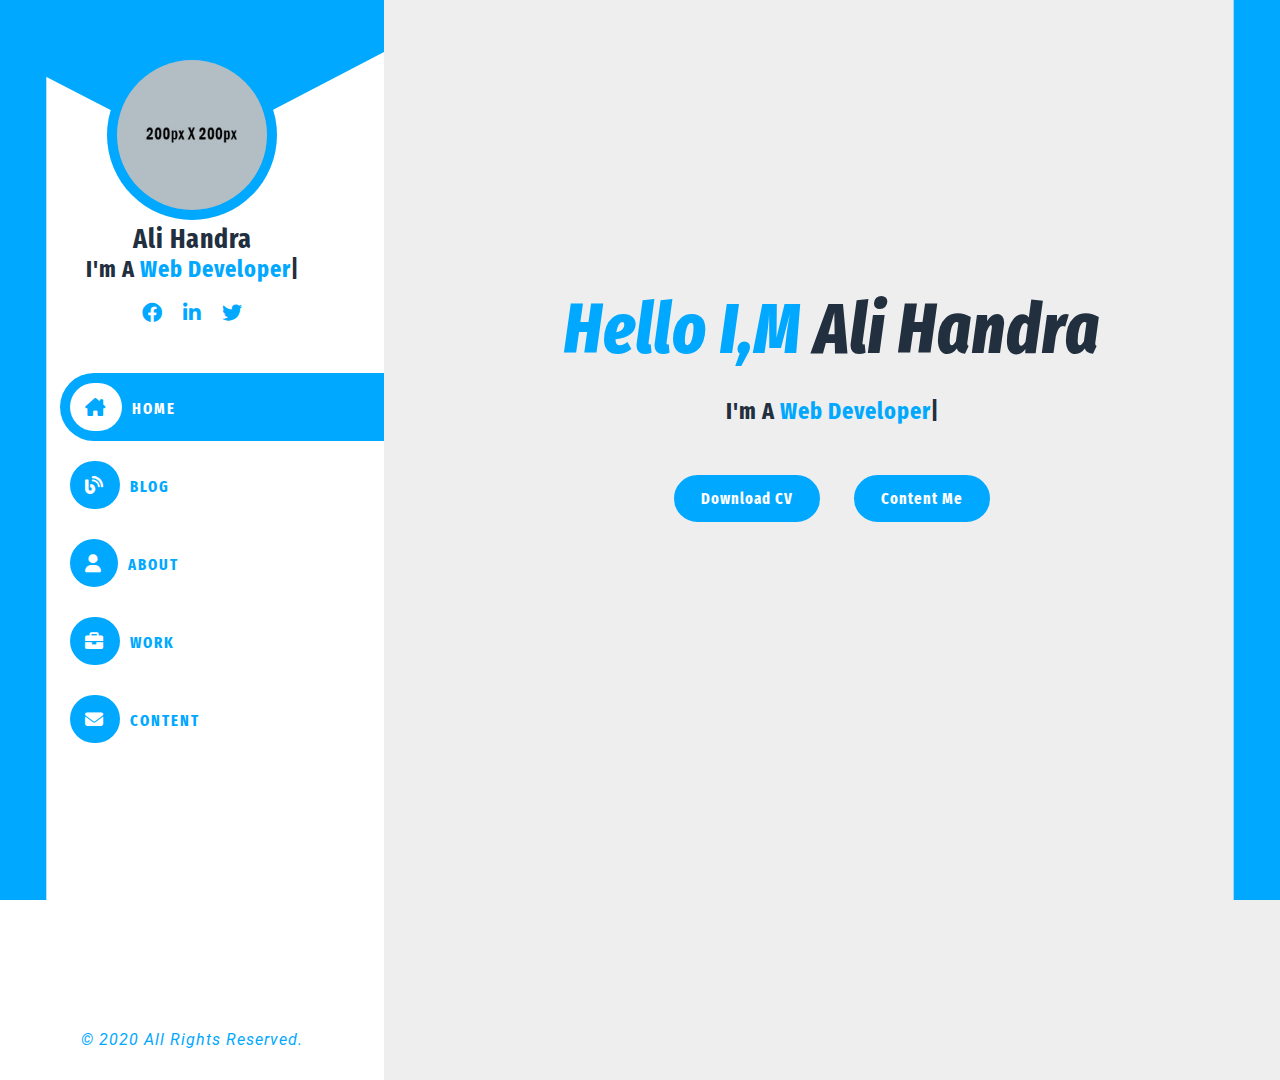
<file: index.html>
<!DOCTYPE html>
<html lang="en">
<head>
    <meta charset="UTF-8">
    <meta http-equiv="X-UA-Compatible" content="IE=edge">
    <meta name="viewport" content="width=device-width, initial-scale=1.0">
    <!-- Template Main Stylesheet  -->
    <link rel="stylesheet" href="assets/css/style.css">
    <!-- Font Awsome Link  -->
    <link rel="stylesheet" href="assets/css/all.min.css">
    <link rel="stylesheet" href="assets/css/fontawesome.min.css">
    <!-- Favicon  -->
    <link rel="icon" type="image/x-icon" href="assets/images/favicon.png">
    <title>Ali Handra</title>
</head>
<body class="scrollbar">
    <!-- Preloder  -->
    <div id="preloder">
        <div class="line"></div>
    </div>
    <div class="slider1"></div>
    <div class="slider2"></div>
    <!-- The cursor elements --> 
    <div class="cursor-anim cursor--small"></div>
    <div class="wrapper">
        <!-- Burger Menu Icon  -->
        <div class="toggle-menu-icon">
            <span class="menu-toggle"><i class="fa-solid fa-bars"></i></span>
        </div>
        <!-- Header Starts -->
        <div class="menu-area">
            <header>
                <div class="header-content">
                    <div class="header-photo">
                        <span class="toggle-remove"><i class="fa-solid fa-xmark"></i></span>
                        <img src="assets/images/author.jpg" alt="author">
                    </div>
                    <div class="header-section-divider"></div>
                    <h2>Ali Handra</h2>
                    <h3>
                        <span class="block-text">I'm a</span><span class="typing-text"></span><span class="cursor">|</span>
                    </h3>
                </div>
                <div class="header-social">
                    <a href="#" class="cursor-btn"><i class="fa-brands fa-facebook"></i></a>
                    <a href="#" class="cursor-btn"><i class="fa-brands fa-linkedin-in"></i></a>
                    <a href="#" class="cursor-btn"><i class="fa-brands fa-twitter"></i></a>
                </div>
                <!-- Primaiy Menu Links  -->
                <nav class="primary-menu">
                    <ul class="nav-links">
                        <li class="link"><a href="index.html" class="active cursor-btn"><i class="fa-solid fa-house-chimney"></i>Home</a></li>
                        <li class="link"><a href="blog.html" class="cursor-btn"><i class="fa-solid fa-blog"></i>Blog</a></li>
                        <li class="link"><a href="about.html" class="cursor-btn"><i class="fa-solid fa-user "></i>About</a></li>
                        <li class="link"><a href="work.html" class="cursor-btn"><i class="fa-solid fa-briefcase"></i>Work</a></li>
                        <li class="link"><a href="contact.html" class="cursor-btn"><i class="fa-solid fa-envelope"></i>Content</a></li>
                    </ul>
                </nav>
            </header>
            <div class="footer-text">
                <p class="copyright-text">© 2020 All rights reserved.</p>
            </div>
        </div>
        <!-- Header Ends -->
        <!-- Content Starts  -->
        <section class="content-area home-content">
            <h1><span>Hello I,m</span> Ali Handra</h1>
            <h3>
                <span class="block-text">I'm a</span><span class="typing-text"></span><span class="cursor">|</span>
            </h3>
            <div class="home-buttons">
                <a href="#" class="btn cursor-btn">Download CV</a>
                <a href="contact.html" class="btn cursor-btn">Content Me</a>
            </div>
        </section>
        <!-- Content Ends  -->
        <!-- Mobile Menu(Bottom Mneu) Starts -->
        <div class="mobile-menu">
            <ul>
                <li ><a href="index.html" class="active"><i class="fa-solid fa-house-chimney"></i></a></li>
                <li ><a href="blog.html"><i class="fa-solid fa-blog"></i></a></li>
                <li ><a href="about.html"><i class="fa-solid fa-user "></i></a></li>
                <li ><a href="about.html"><i class="fa-solid fa-briefcase"></i></a></li>
                <li ><a href="contact.html"><i class="fa-solid fa-envelope"></i></a></li>
            </ul>
        </div>
        <!-- Mobile Menu(Bottom Mneu) Ends -->
    </div>
    <!-- GSApP min file -->
    <script src="assets/js/gsap.min.js"></script>
    <script src="assets/js/textplugin.min.js"></script>
    <!-- JQuery 3.6.0  -->
    <script src="assets/js/jquery.min.js"></script>
    <!-- Mixit Up  -->
   <script src="assets/js/mixitup.min.js"></script>
    <!-- Owl Carousel File  -->
    <script src="assets/js/owl.carousel.min.js"></script>
    <!-- Jquery Progressbar file  -->
    <script src="assets/js/jquery-migrate.min.js"></script>
    <script src="assets/js/jquery.waypoints.js"></script>
    <script src="assets/js/jquery.progresspbr.js"></script>
    <!-- Template Main Script  -->
    <script src="assets/js/script.js"></script>
</body>
</html>
</file>
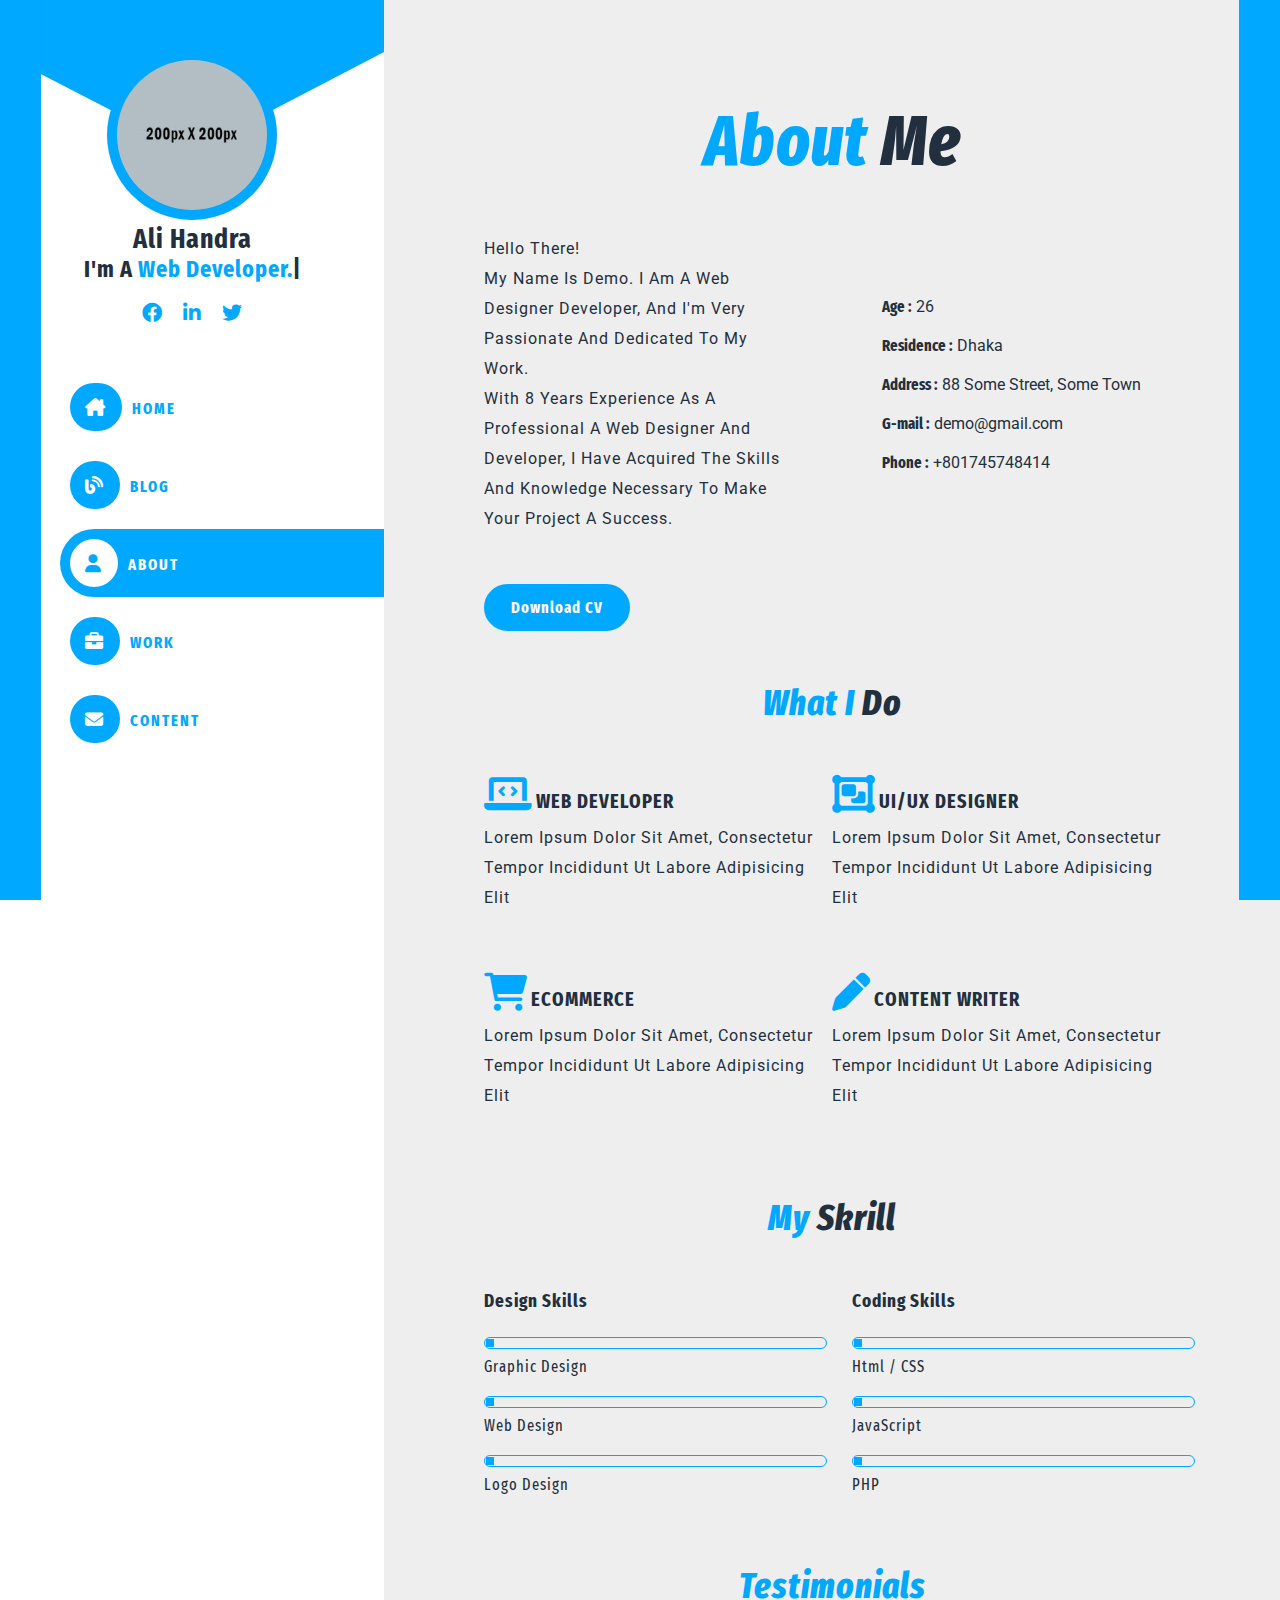
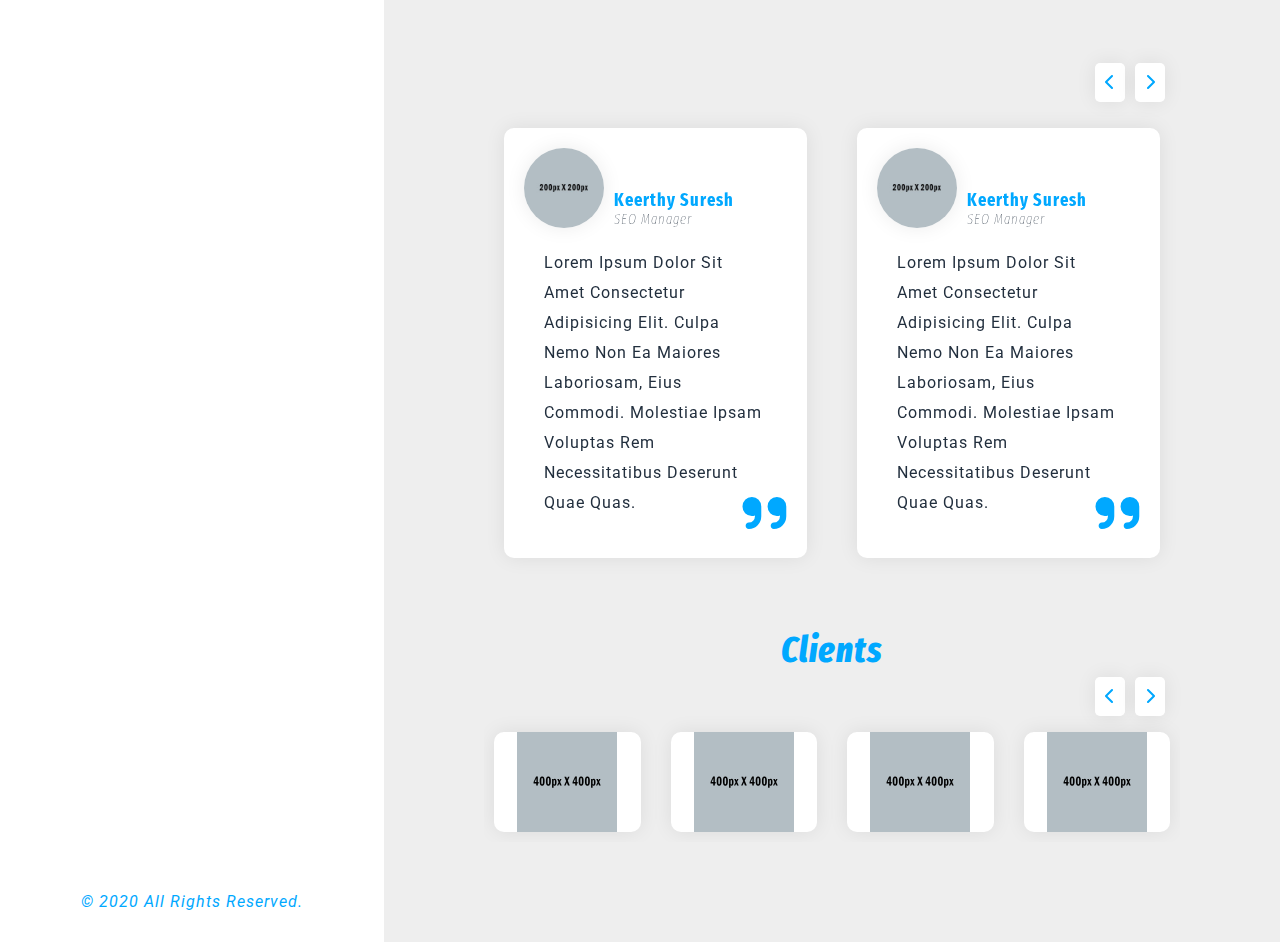
<file: about.html>
<!DOCTYPE html>
<html lang="en">
<head>
    <meta charset="UTF-8">
    <meta http-equiv="X-UA-Compatible" content="IE=edge">
    <meta name="viewport" content="width=device-width, initial-scale=1.0">
    <!-- Template Main Stylesheet  -->
    <link rel="stylesheet" href="assets/css/style.css">
    <!-- Font Awsome Link  -->
    <link rel="stylesheet" href="assets/css/all.min.css">
    <link rel="stylesheet" href="assets/css/fontawesome.min.css">
    <!-- Owl Carousel Link  -->
    <link rel="stylesheet" href="assets/css/owl.carousel.min.css">
    <link rel="stylesheet" href="assets/css/owl.theme.default.min.css">
    <!-- Favicon  -->
    <link rel="icon" type="image/x-icon" href="assets/images/favicon.png">
    <title>Ali Handra</title>
</head>
<body class="scrollbar">
    <!-- Preloder  -->
    <div id="preloder">
        <div class="line"></div>
    </div>
    <div class="slider1"></div>
    <div class="slider2"></div>
    <!-- The cursor elements --> 
    <div class="cursor-anim cursor--small"></div>
    <div class="wrapper">
        <!-- Burger Menu Icon  -->
        <div class="toggle-menu-icon">
            <span class="menu-toggle"><i class="fa-solid fa-bars"></i></span>
        </div>
        <!-- Header Area Starts -->
        <div class="menu-area">
            <header>
                <div class="header-content">
                    <div class="header-photo">
                        <span class="toggle-remove"><i class="fa-solid fa-xmark"></i></span>
                        <img src="assets/images/author.jpg" alt="My Profile">
                    </div>
                    <div class="header-section-divider"></div>
                    <h2>Ali Handra</h2>
                    <h3>
                        <span class="block-text">I'm a</span><span class="typing-text"></span><span class="cursor">|</span>
                    </h3>
                </div>
                <div class="header-social">
                    <a href="#" class="cursor-btn"><i class="fa-brands fa-facebook"></i></a>
                    <a href="#" class="cursor-btn"><i class="fa-brands fa-linkedin-in"></i></a>
                    <a href="#" class="cursor-btn"><i class="fa-brands fa-twitter"></i></a>
                </div>
                <!-- Primaiy Menu Links  -->
                <nav class="primary-menu">
                    <ul class="nav-links">
                        <li class="link"><a href="index.html" class="cursor-btn"><i class="fa-solid fa-house-chimney"></i>Home</a></li>
                        <li class="link"><a href="blog.html" class="cursor-btn"><i class="fa-solid fa-blog"></i>Blog</a></li>
                        <li class="link"><a href="about.html" class="active cursor-btn"><i class="fa-solid fa-user "></i>About</a></li>
                        <li class="link"><a href="work.html" class="cursor-btn"><i class="fa-solid fa-briefcase"></i>Work</a></li>
                        <li class="link"><a href="contact.html" class="cursor-btn"><i class="fa-solid fa-envelope"></i>Content</a></li>
                    </ul>
                </nav>
            </header>
            <div class="footer-text">
                <p class="copyright-text">© 2020 All rights reserved.</p>
            </div>
        </div>
        <!-- Header Area Ends -->
        <!-- Content / About Starts  -->
        <div class="content-area about-content">
            <div class="page-title"><h1><span>About </span>Me</h1></div>
            <!-- Introduction  -->
            <div class="introduction-wapper">
                <div class="introduction">
                    <div class="my-introduction">
                        <p>Hello there!<br/>
                        My name is Demo. I am a Web designer Developer, and I'm very passionate and dedicated to my work.</p>
                        <p>With 8 years experience as a professional a Web designer and Developer, I have acquired the skills and knowledge necessary to make your project a success.
                        </p>
                    </div>
                    <ul>
                        <li><span>Age :</span> 26</li>
                        <li><span>Residence :</span> Dhaka</li>
                        <li><span>Address :</span> 88 Some Street, Some Town</li>
                        <li><span>G-mail :</span> demo@gmail.com</li>
                        <li><span>Phone  :</span> +801745748414</li>
                    </ul>
                </div>
                <a href="#" class="btn cursor-btn">Download CV</a>
            </div>
            <!-- Services -->
            <div class="services-wrapper">
                <div class="section-title"><h2><span>What i</span> Do</h2></div>
                <div class="services">
                    <div class="services-list">
                        <i class="fa-solid fa-laptop-code"></i>
                        <h3>WEB DEVELOPER</h3>
                        <p>Lorem ipsum dolor sit amet, consectetur tempor incididunt ut labore adipisicing elit</p>
                    </div>
                    <div class="services-list">
                        <i class="fa-solid fa-object-group"></i>
                        <h3>UI/UX DESIGNER</h3>
                        <p>Lorem ipsum dolor sit amet, consectetur tempor incididunt ut labore adipisicing elit</p>
                    </div>
                    <div class="services-list">
                        <i class="fa-solid fa-cart-shopping"></i>
                        <h3>Ecommerce</h3>
                        <p>Lorem ipsum dolor sit amet, consectetur tempor incididunt ut labore adipisicing elit</p>
                    </div>
                    <div class="services-list">
                        <i class="fa-solid fa-pen"></i>
                        <h3>Content Writer</h3>
                        <p>Lorem ipsum dolor sit amet, consectetur tempor incididunt ut labore adipisicing elit</p>
                    </div>
                </div>
            </div>
            <!-- My Srkill  -->
            <div class="skrill-wrapper">
                <div class="section-title"><h2><span>My </span>Skrill</h2></div>
                <div class="skrills">
                    <div class="coding-skrill">
                        <h3>Design Skills</h3>
                        <div class="single-progressbar">
                            <div class="graphic"></div>
                            <h4>Graphic Design</h4>
                        </div>
                        <div class="single-progressbar">
                            <div class="web"></div>
                            <h4>Web Design</h4>
                        </div>
                        <div class="single-progressbar">
                            <div class="logo"></div>
                            <h4>Logo Design</h4>
                        </div>
                    </div>
                    <div class="design-skrill">
                        <h3>Coding Skills</h3>
                        <div class="single-progressbar">
                            <div class="html"></div>
                            <h4>Html / CSS</h4>
                        </div>
                        <div class="single-progressbar">
                            <div class="javascript"></div>
                            <h4>JavaScript</h4>
                        </div>
                        <div class="single-progressbar">
                            <div class="php"></div>
                            <h4>PHP</h4>
                        </div>
                    </div>
                </div>
            </div>
            <!-- Testimonials  -->
            <div class="testimonials-wrapper">
                <div class="section-title"><h2>Testimonials</h2></div>
                <div class="testimonials">
                    <div class="owl-one owl-carousel owl-theme">
                        <!-- Testimonials 1 -->
                        <div class="item">
                            <div class="author-info">
                                <div class="img"><img src="assets/images/author.jpg" alt="author 2"></div>
                                <div class="info">
                                    <h4 class="author">Keerthy Suresh</h4>
                                    <h5 class="author-position">SEO Manager</h5>
                                </div>
                            </div>
                            <div class="testimonial-text">
                                <p>Lorem ipsum dolor sit amet consectetur adipisicing elit. Culpa nemo non ea maiores laboriosam, eius commodi. Molestiae ipsam voluptas rem necessitatibus deserunt quae quas.</p>
                                <div class="testimonial-icon"><i class="fa-solid fa-quote-right"></i></div>
                            </div>
                        </div>
                        <!-- Testimonials 2 -->
                        <div class="item">
                            <div class="author-info">
                                <div class="img"><img src="assets/images/author.jpg" alt="author 2"></div>
                                <div class="info">
                                    <h4 class="author">Keerthy Suresh</h4>
                                    <h5 class="author-position">SEO Manager</h5>
                                </div>
                            </div>
                            <div class="testimonial-text">
                                <p>Lorem ipsum dolor sit amet consectetur adipisicing elit. Culpa nemo non ea maiores laboriosam, eius commodi. Molestiae ipsam voluptas rem necessitatibus deserunt quae quas.</p>
                                <div class="testimonial-icon"><i class="fa-solid fa-quote-right"></i></div>
                            </div>
                        </div>
                        <!-- Testimonials 3 -->
                        <div class="item">
                            <div class="author-info">
                                <div class="img"><img src="assets/images/author.jpg" alt="author 2"></div>
                                <div class="info">
                                    <h4 class="author">Keerthy Suresh</h4>
                                    <h5 class="author-position">SEO Manager</h5>
                                </div>
                            </div>
                            <div class="testimonial-text">
                                <p>Lorem ipsum dolor sit amet consectetur adipisicing elit. Culpa nemo non ea maiores laboriosam, eius commodi. Molestiae ipsam voluptas rem necessitatibus deserunt quae quas.</p>
                                <div class="testimonial-icon"><i class="fa-solid fa-quote-right"></i></div>
                            </div>
                        </div>
                        <!-- Testimonials 4  -->
                        <div class="item">
                            <div class="author-info">
                                <div class="img"><img src="assets/images/author.jpg" alt="author 2"></div>
                                <div class="info">
                                    <h4 class="author">Keerthy Suresh</h4>
                                    <h5 class="author-position">SEO Manager</h5>
                                </div>
                            </div>
                            <div class="testimonial-text">
                                <p>Lorem ipsum dolor sit amet consectetur adipisicing elit. Culpa nemo non ea maiores laboriosam, eius commodi. Molestiae ipsam voluptas rem necessitatibus deserunt quae quas.</p>
                                <div class="testimonial-icon"><i class="fa-solid fa-quote-right"></i></div>
                            </div>
                        </div>
                    </div>
                </div>
            </div>
            <!-- Client  -->
            <div class="client-wrapper">
                <div class="section-title"><h2>Clients</h2></div>
                <div class="client">
                    <div class="owl-two owl-carousel  owl-theme">
                        <!-- client 1 -->
                        <div class="item">
                            <div class="brand-logo">
                                <img src="assets/images/cilent.jpg" alt="client 1">
                            </div>
                        </div>
                        <!-- client 2 -->
                        <div class="item">
                            <div class="brand-logo">
                                <img src="assets/images/cilent.jpg" alt="client 1">
                            </div>
                        </div>
                        <!-- client 3 -->
                        <div class="item">
                            <div class="brand-logo">
                                <img src="assets/images/cilent.jpg" alt="client 1">
                            </div>
                        </div>
                        <!-- client 4 -->
                        <div class="item">
                            <div class="brand-logo">
                                <img src="assets/images/cilent.jpg" alt="client 1">
                            </div>
                        </div>
                        <!-- client 5 -->
                        <div class="item">
                            <div class="brand-logo">
                                <img src="assets/images/cilent.jpg" alt="client 1">
                            </div>
                        </div>
                        
                    </div>
                </div>
            </div>
        </div>
        <!-- Content / About Ends  -->
        <!-- Mobile Menu(Bottom Mneu) Starts -->
        <div class="mobile-menu">
            <ul>
                <li ><a href="index.html"><i class="fa-solid fa-house-chimney"></i></a></li>
                <li ><a href="blog.html"><i class="fa-solid fa-blog"></i></a></li>
                <li ><a href="about.html" class="active"><i class="fa-solid fa-user "></i></a></li>
                <li ><a href="work.html"><i class="fa-solid fa-briefcase"></i></a></li>
                <li ><a href="contact.html"><i class="fa-solid fa-envelope"></i></a></li>
            </ul>
        </div>
        <!-- Mobile Menu Area (Bottom Mneu) Ends -->
    </div>
    <div class="container"></div>
    <!-- GSApP min file -->
    <script src="assets/js/gsap.min.js"></script>
    <script src="assets/js/textplugin.min.js"></script>
    <!-- JQuery 3.6.0  -->
    <script src="assets/js/jquery.min.js"></script>
    <!-- Mixit Up  -->
   <script src="assets/js/mixitup.min.js"></script>
    <!-- Owl Carousel File  -->
    <script src="assets/js/owl.carousel.min.js"></script>
    <!-- Jquery Progressbar file  -->
    <script src="assets/js/jquery-migrate.min.js"></script>
    <script src="assets/js/jquery.waypoints.js"></script>
    <script src="assets/js/jquery.progresspbr.js"></script>
    <!-- Template Main Script  -->
    <script src="assets/js/script.js"></script>
</body>
</html>
</file>
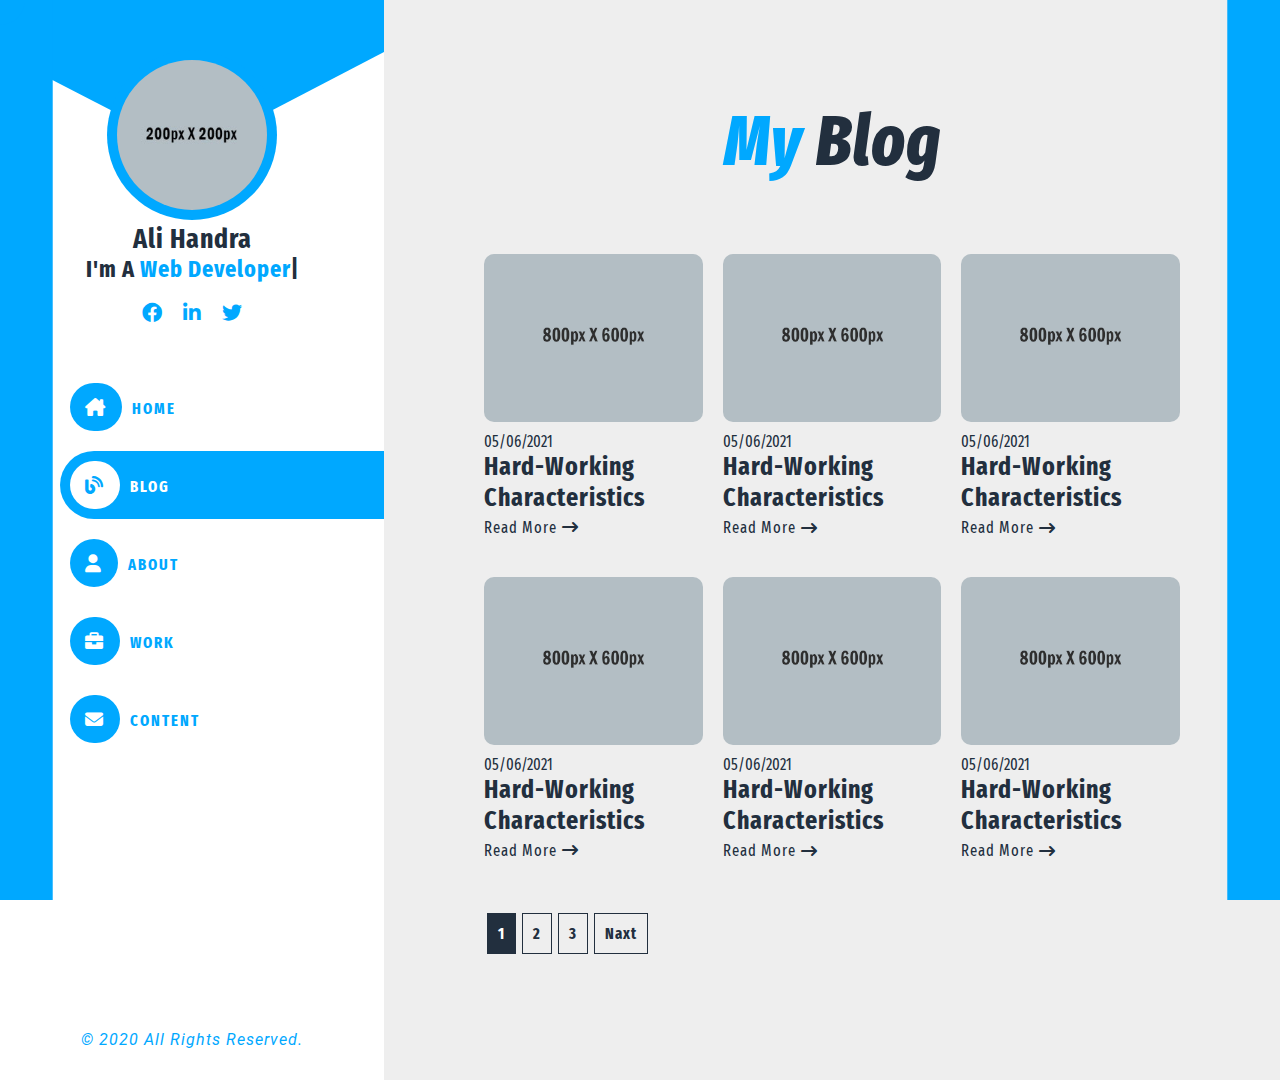
<file: blog.html>
<!DOCTYPE html>
<html lang="en">
<head>
    <meta charset="UTF-8">
    <meta http-equiv="X-UA-Compatible" content="IE=edge">
    <meta name="viewport" content="width=device-width, initial-scale=1.0">
    <!-- Template Main Stylesheet  -->
    <link rel="stylesheet" href="assets/css/style.css">
    <!-- Font Awsome Link  -->
    <link rel="stylesheet" href="assets/css/all.min.css">
    <link rel="stylesheet" href="assets/css/fontawesome.min.css">
    <!-- Favicon  -->
    <link rel="icon" type="image/x-icon" href="assets/images/favicon.png">
    <title>Ali Handra</title>
</head>
<body class="scrollbar">
    <!-- Preloder  -->
    <div id="preloder">
        <div class="line"></div>
    </div>
    <div class="slider1"></div>
    <div class="slider2"></div>
    <!-- The cursor elements --> 
    <div class="cursor-anim cursor--small"></div>
    <div class="wrapper">
        <!-- Burger Menu Icon  -->
        <div class="toggle-menu-icon">
            <span class="menu-toggle"><i class="fa-solid fa-bars"></i></span>
        </div>
        <!-- Header Starts -->
        <div class="menu-area">
            <header>
                <div class="header-content">
                    <div class="header-photo">
                        <span class="toggle-remove"><i class="fa-solid fa-xmark"></i></span>
                        <img src="assets/images/author.jpg" alt="Author">
                    </div>
                    <div class="header-section-divider"></div>
                    <h2>Ali Handra</h2>
                    <h3>
                        <span class="block-text">I'm a</span><span class="typing-text"></span><span class="cursor">|</span>
                    </h3>
                </div>
                <div class="header-social">
                    <a href="#" class="cursor-btn"><i class="fa-brands fa-facebook"></i></a>
                    <a href="#" class="cursor-btn"><i class="fa-brands fa-linkedin-in"></i></a>
                    <a href="#" class="cursor-btn"><i class="fa-brands fa-twitter"></i></a>
                </div>
                <!-- Primaiy Menu Links  -->
                <nav class="primary-menu">
                    <ul class="nav-links">
                        <li class="link"><a href="index.html" class="cursor-btn"><i class="fa-solid fa-house-chimney"></i>Home</a></li>
                        <li class="link"><a href="blog.html" class="active cursor-btn"><i class="fa-solid fa-blog"></i>Blog</a></li>
                        <li class="link"><a href="about.html" class="cursor-btn"><i class="fa-solid fa-user "></i>About</a></li>
                        <li class="link"><a href="work.html" class="cursor-btn"><i class="fa-solid fa-briefcase"></i>Work</a></li>
                        <li class="link"><a href="contact.html" class="cursor-btn"><i class="fa-solid fa-envelope"></i>Content</a></li>
                    </ul>
                </nav>
            </header>
            <div class="footer-text">
                <p class="copyright-text">© 2020 All rights reserved.</p>
            </div>
        </div>
        <!-- Header Ends -->
        <!-- Content / Blog Start  -->
        <div class="blog-wrapper">
            <div class="page-title"><h1><span>My </span>Blog</h1></div>
            <div class="blog">
                <div class="blog-section-content">
                    <!-- Blog 1 -->
                    <div class="blog-card">
                        <a href="single-blog-post.html">
                            <div class="blog-thumbnail">
                                <img src="assets/images/blog.jpg" alt="blog 1">
                            </div>
                        </a>
                        <span class="date">05/06/2021</span>
                        <a href="single-blog-post.html" class="blog-card-title cursor-btn"><h2>hard-Working Characteristics</h2></a>
                        <a href="single-blog-post.html" class="read-more-btn cursor-btn">read more <i class="fa-solid fa-arrow-right-long"></i></a>
                    </div>
                    <!-- Blog 2 -->
                    <div class="blog-card">
                        <a href="single-blog-post.html">
                            <div class="blog-thumbnail">
                                <img src="assets/images/blog.jpg" alt="blog 2">
                            </div>
                        </a>
                        <span class="date">05/06/2021</span>
                        <a href="single-blog-post.html" class="blog-card-title cursor-btn"><h2>hard-Working Characteristics</h2></a>
                        <a href="single-blog-post.html" class="read-more-btn cursor-btn">read more <i class="fa-solid fa-arrow-right-long"></i></a>
                    </div>
                    <!-- Blog 3 -->
                    <div class="blog-card">
                        <a href="single-blog-post.html">
                            <div class="blog-thumbnail">
                                <img src="assets/images/blog.jpg" alt="blog 3">
                            </div>
                        </a>
                        <span class="date">05/06/2021</span>
                        <a href="single-blog-post.html" class="blog-card-title cursor-btn"><h2>hard-Working Characteristics</h2></a>
                        <a href="single-blog-post.html" class="read-more-btn cursor-btn">read more <i class="fa-solid fa-arrow-right-long"></i></a>
                    </div>
                    <!-- Blog 4 -->
                    <div class="blog-card">
                        <a href="single-blog-post.html">
                            <div class="blog-thumbnail">
                                <img src="assets/images/blog.jpg" alt="blog 4">
                            </div>
                        </a>
                        <span class="date">05/06/2021</span>
                        <a href="single-blog-post.html" class="blog-card-title cursor-btn"><h2>hard-Working Characteristics</h2></a>
                        <a href="single-blog-post.html" class="read-more-btn cursor-btn">read more <i class="fa-solid fa-arrow-right-long"></i></a>
                    </div>
                    <!-- Blog 5 -->
                    <div class="blog-card">
                        <a href="single-blog-post.html">
                            <div class="blog-thumbnail">
                                <img src="assets/images/blog.jpg" alt="blog 5">
                            </div>
                        </a>
                        <span class="date">05/06/2021</span>
                        <a href="single-blog-post.html" class="blog-card-title cursor-btn"><h2>hard-Working Characteristics</h2></a>
                        <a href="single-blog-post.html" class="read-more-btn cursor-btn">read more <i class="fa-solid fa-arrow-right-long"></i></a>
                    </div>
                    <!-- Blog 6 -->
                    <div class="blog-card">
                        <a href="single-blog-post.html">
                            <div class="blog-thumbnail">
                                <img src="assets/images/blog.jpg" alt="blog 6">
                            </div>
                        </a>
                        <span class="date">05/06/2021</span>
                        <a href="single-blog-post.html" class="blog-card-title cursor-btn"><h2>hard-Working Characteristics</h2></a>
                        <a href="single-blog-post.html" class="read-more-btn cursor-btn">read more <i class="fa-solid fa-arrow-right-long"></i></a>
                    </div>
                </div>
                <!-- Blog Post Pagination  -->
                <div class="pagination">
                    <ul>
                        <li><a href="#" class="active cursor-btn">1</a></li>
                        <li><a href="#" class="cursor-btn">2</a></li>
                        <li><a href="#" class="cursor-btn">3</a></li>
                        <li><a href="#" class="cursor-btn">naxt</a></li>
                    </ul>
                </div>
            </div>
        </div>
        <!-- Content / Blog Ends  -->
        <!-- Mobile Menu(Bottom Mneu) Starts -->
        <div class="mobile-menu">
            <ul>
                <li ><a href="index.html"><i class="fa-solid fa-house-chimney"></i></a></li>
                <li ><a href="blog.html" class="active"><i class="fa-solid fa-blog"></i></a></li>
                <li ><a href="about.html"><i class="fa-solid fa-user "></i></a></li>
                <li ><a href="work.html"><i class="fa-solid fa-briefcase"></i></a></li>
                <li ><a href="contact.html"><i class="fa-solid fa-envelope"></i></a></li>
            </ul>
        </div>
        <!-- Mobile Menu(Bottom Mneu) Ends -->
    </div>
    <div class="container"></div>
    <!-- GSApP min file -->
    <script src="assets/js/gsap.min.js"></script>
    <script src="assets/js/textplugin.min.js"></script>
    <!-- JQuery 3.6.0  -->
    <script src="assets/js/jquery.min.js"></script>
    <!-- Mixit Up  -->
   <script src="assets/js/mixitup.min.js"></script>
    <!-- Owl Carousel File  -->
    <script src="assets/js/owl.carousel.min.js"></script>
    <!-- Jquery Progressbar file  -->
    <script src="assets/js/jquery-migrate.min.js"></script>
    <script src="assets/js/jquery.waypoints.js"></script>
    <script src="assets/js/jquery.progresspbr.js"></script>
    <!-- Template Main Script  -->
    <script src="assets/js/script.js"></script>
</body>
</html>
</file>
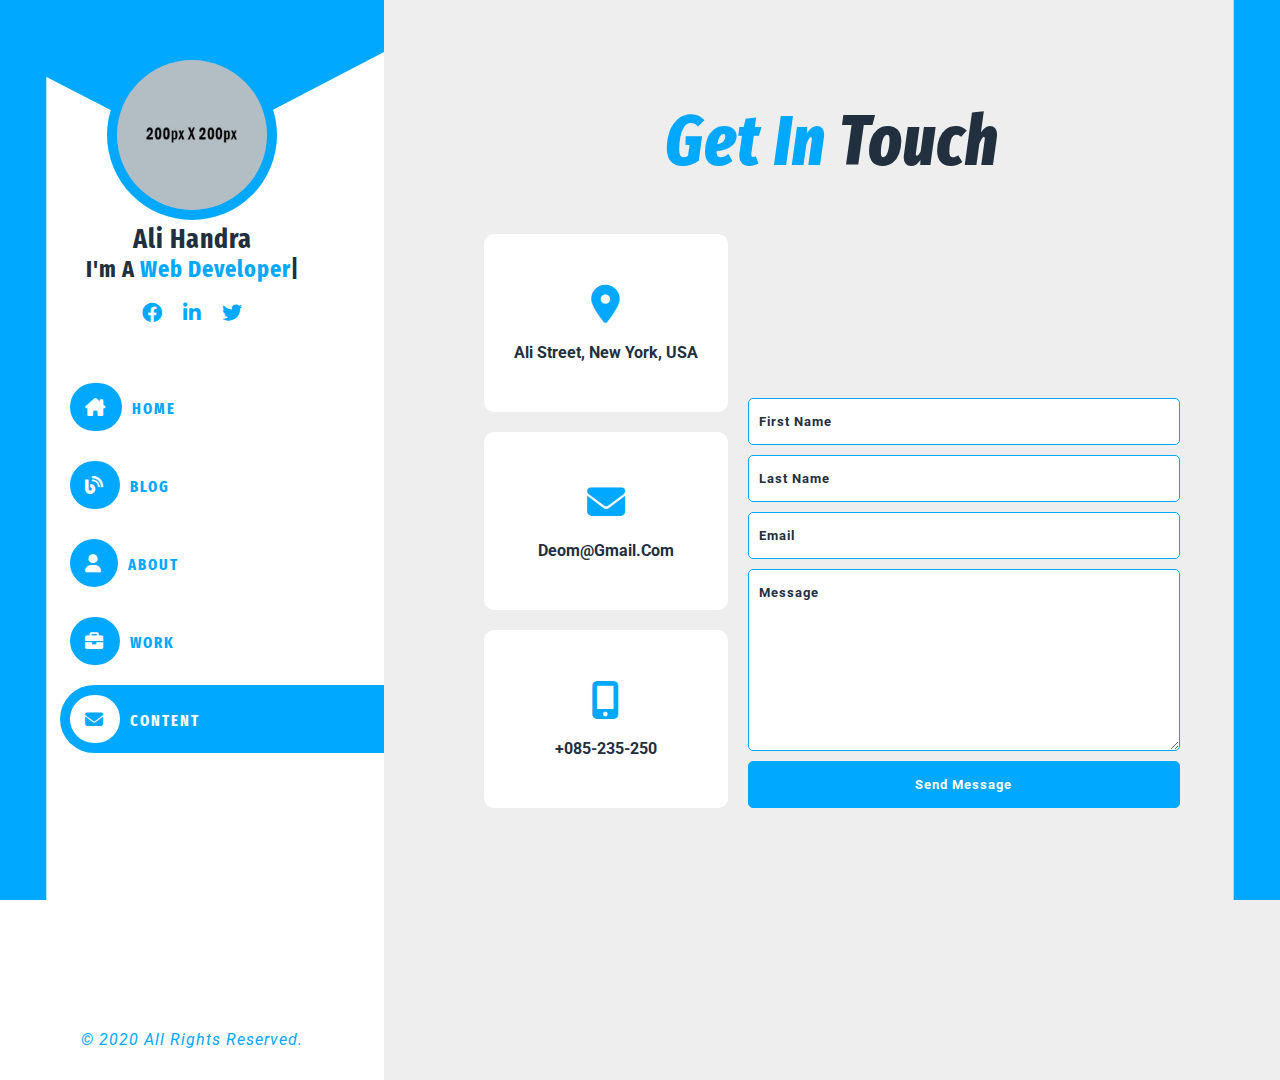
<file: contact.html>
<!DOCTYPE html>
<html lang="en">
<head>
    <meta charset="UTF-8">
    <meta http-equiv="X-UA-Compatible" content="IE=edge">
    <meta name="viewport" content="width=device-width, initial-scale=1.0">
    <!-- Template Main Stylesheet  -->
    <link rel="stylesheet" href="assets/css/style.css">
    <!-- Font Awsome Link  -->
    <link rel="stylesheet" href="assets/css/all.min.css">
    <link rel="stylesheet" href="assets/css/fontawesome.min.css">
    <!-- Favicon  -->
    <link rel="icon" type="image/x-icon" href="assets/images/favicon.png">
    <title>Ali Handra</title>
</head>
<body class="scrollbar">
    <!-- Preloder  -->
    <div id="preloder">
        <div class="line"></div>
    </div>
    <div class="slider1"></div>
    <div class="slider2"></div>
    <!-- The cursor elements --> 
    <div class="cursor-anim cursor--small"></div>
    <div class="wrapper">
        <!-- Burger Menu Icon  -->
        <div class="toggle-menu-icon">
            <span class="menu-toggle"><i class="fa-solid fa-bars"></i></span>
        </div>
        <!-- Header Starts -->
        <div class="menu-area">
            <header>
                <div class="header-content">
                    <div class="header-photo">
                        <span class="toggle-remove"><i class="fa-solid fa-xmark"></i></span>
                        <img src="assets/images/author.jpg" alt="My Profile">
                    </div>
                    <div class="header-section-divider"></div>
                    <h2>Ali Handra</h2>
                    <h3>
                        <span class="block-text">I'm a</span><span class="typing-text"></span><span class="cursor">|</span>
                    </h3>
                </div>
                <div class="header-social">
                    <a href="#" class="cursor-btn"><i class="fa-brands fa-facebook"></i></a>
                    <a href="#" class="cursor-btn"><i class="fa-brands fa-linkedin-in"></i></a>
                    <a href="#" class="cursor-btn"><i class="fa-brands fa-twitter"></i></a>
                </div>
                <!-- Primaiy Menu Links  -->
                <nav class="primary-menu">
                    <ul class="nav-links">
                        <li class="link"><a href="index.html" class="cursor-btn"><i class="fa-solid fa-house-chimney"></i>Home</a></li>
                        <li class="link"><a href="blog.html" class="cursor-btn"><i class="fa-solid fa-blog"></i>Blog</a></li>
                        <li class="link"><a href="about.html" class="cursor-btn"><i class="fa-solid fa-user "></i>About</a></li>
                        <li class="link"><a href="work.html" class="cursor-btn"><i class="fa-solid fa-briefcase"></i>Work</a></li>
                        <li class="link"><a href="contact.html" class="active cursor-btn"><i class="fa-solid fa-envelope"></i>Content</a></li>
                    </ul>
                </nav>
            </header>
            <div class="footer-text">
                <p class="copyright-text">© 2020 All rights reserved.</p>
            </div>
        </div>
        <!-- Header Ends -->
        <!-- Content / Contact Start  -->
        <div class="contact-wrapper">
            <div class="page-title"><h1><span>get in </span>touch</h1></div>
            <div class="contact">
                <div class="contact-info">
                    <!-- Address  -->
                    <div class="contact-info-single">
                        <i class="fa-solid fa-location-dot"></i>
                        <span>Ali Street, New York, USA</span>
                    </div>
                    <!-- Gmail  -->
                    <div class="contact-info-single">
                        <i class="fa-solid fa-envelope"></i>
                        <span>deom@gmail.com</span>
                    </div>
                    <!-- Phone  -->
                    <div class="contact-info-single">
                        <i class="fa-solid fa-mobile-screen-button"></i>
                        <span>+085-235-250</span>
                    </div>
                </div>
                <div class="contact-form">
                    <div class="contact-map">
                        <iframe class="google-map" src="https://www.google.com/maps/embed?pb=!1m18!1m12!1m3!1d378841.9235500798!2d-0.11709644602109054!3d51.4066698216951!2m3!1f0!2f0!3f0!3m2!1i1024!2i768!4f13.1!3m3!1m2!1s0x4876034aa32d9adf%3A0x9600b65b9ed86dcd!2sAlie%20St%2C%20London%2C%20UK!5e0!3m2!1sen!2sbd!4v1654667165206!5m2!1sen!2sbd" style="border:0;" allowfullscreen="" loading="lazy" referrerpolicy="no-referrer-when-downgrade"></iframe>
                    </div>
                    <form action="ali-hander">
                        <div class="form-name">
                            <input type="text" placeholder="first name">
                            <input type="text" placeholder="last name">
                        </div>
                        <input type="text" placeholder="email">
                        <textarea name="message" id="message" cols="30" rows="10">message</textarea>
                        <button class="cursor-btn">send message</button>
                    </form>
                </div>
            </div>
        </div>
        <!-- Content / Contact Ends  -->
        <!-- Mobile Menu(Bottom Mneu) Starts -->
        <div class="mobile-menu">
            <ul>
                <li ><a href="index.html"><i class="fa-solid fa-house-chimney"></i></a></li>
                <li ><a href="blog.html"><i class="fa-solid fa-blog"></i></a></li>
                <li ><a href="about.html"><i class="fa-solid fa-user "></i></a></li>
                <li ><a href="work.html"><i class="fa-solid fa-briefcase"></i></a></li>
                <li ><a href="contact.html" class="active"><i class="fa-solid fa-envelope"></i></a></li>
            </ul>
        </div>
        <!-- Mobile Menu(Bottom Mneu) Ends -->
    </div>
    <div class="container"></div>
    <!-- GSApP min file -->
    <script src="assets/js/gsap.min.js"></script>
    <script src="assets/js/textplugin.min.js"></script>
    <!-- JQuery 3.6.0  -->
    <script src="assets/js/jquery.min.js"></script>
    <!-- Mixit Up  -->
   <script src="assets/js/mixitup.min.js"></script>
    <!-- Owl Carousel File  -->
    <script src="assets/js/owl.carousel.min.js"></script>
    <!-- Jquery Progressbar file  -->
    <script src="assets/js/jquery-migrate.min.js"></script>
    <script src="assets/js/jquery.waypoints.js"></script>
    <script src="assets/js/jquery.progresspbr.js"></script>
    <!-- Template Main Script  -->
    <script src="assets/js/script.js"></script>
</body>
</html>
</file>
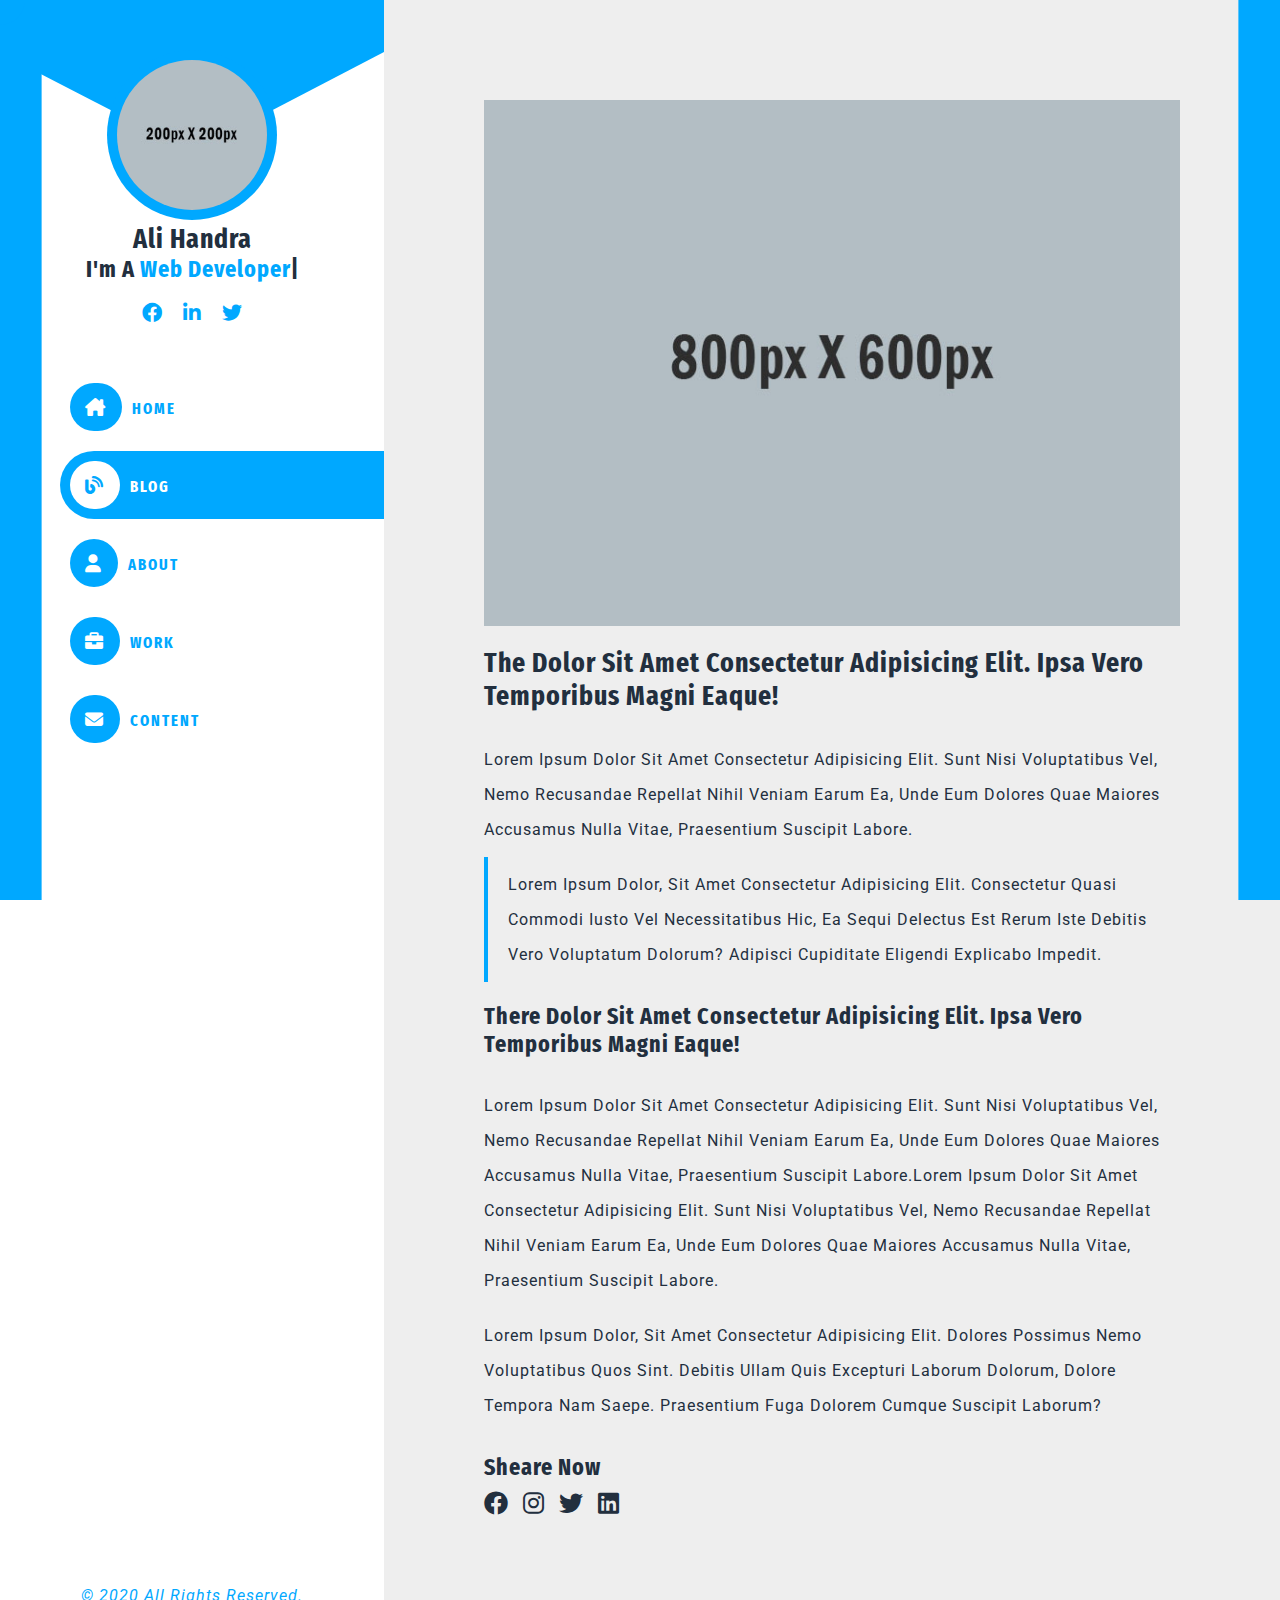
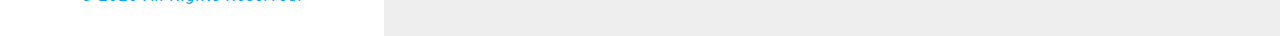
<file: single-blog-post.html>
<!DOCTYPE html>
<html lang="en">
<head>
    <meta charset="UTF-8">
    <meta http-equiv="X-UA-Compatible" content="IE=edge">
    <meta name="viewport" content="width=device-width, initial-scale=1.0">
    <!-- Template Main Stylesheet  -->
    <link rel="stylesheet" href="assets/css/style.css">
    <!-- Font Awsome Link  -->
    <link rel="stylesheet" href="assets/css/all.min.css">
    <link rel="stylesheet" href="assets/css/fontawesome.min.css">
    <!-- Favicon  -->
    <link rel="icon" type="image/x-icon" href="assets/images/favicon.png">
    <title>Ali Handra</title>
</head>
<body class="scrollbar">
    <!-- Preloder  -->
    <div id="preloder">
        <div class="line"></div>
    </div>
    <div class="slider1"></div>
    <div class="slider2"></div>
    <!-- The cursor elements --> 
    <div class="cursor-anim cursor--small"></div>
    <div class="wrapper">
        <!-- Burger Menu Icon  -->
        <div class="toggle-menu-icon">
            <span class="menu-toggle"><i class="fa-solid fa-bars"></i></span>
        </div>
        <!-- Header Starts -->
        <div class="menu-area">
            <header>
                <div class="header-content">
                    <div class="header-photo">
                        <span class="toggle-remove"><i class="fa-solid fa-xmark"></i></span>
                        <img src="assets/images/author.jpg" alt="My Profile">
                    </div>
                    <div class="header-section-divider"></div>
                    <h2>Ali Handra</h2>
                    <h3>
                        <span class="block-text">I'm a</span><span class="typing-text"></span><span class="cursor">|</span>
                    </h3>
                </div>
                <div class="header-social">
                    <a href="#" class="cursor-btn"><i class="fa-brands fa-facebook"></i></a>
                    <a href="#" class="cursor-btn"><i class="fa-brands fa-linkedin-in"></i></a>
                    <a href="#" class="cursor-btn"><i class="fa-brands fa-twitter"></i></a>
                </div>
                <!-- Primaiy Menu Links  -->
                <nav class="primary-menu">
                    <ul class="nav-links">
                        <li class="link"><a href="index.html" class="cursor-btn"><i class="fa-solid fa-house-chimney"></i>Home</a></li>
                        <li class="link"><a href="blog.html" class="active cursor-btn"><i class="fa-solid fa-blog"></i>Blog</a></li>
                        <li class="link"><a href="about.html" class="cursor-btn"><i class="fa-solid fa-user "></i>About</a></li>
                        <li class="link"><a href="work.html" class="cursor-btn"><i class="fa-solid fa-briefcase"></i>Work</a></li>
                        <li class="link"><a href="contact.html" class="cursor-btn"><i class="fa-solid fa-envelope"></i>Content</a></li>
                    </ul>
                </nav>
            </header>
            <div class="footer-text">
                <p class="copyright-text">© 2020 All rights reserved.</p>
            </div>
        </div>
        <!-- Header Ends -->
        <!-- Content / Blog Content Start  -->
        <div class="single-blog-post-wrapper">
            <div class="post-thumbnail">
                <img src="assets/images/blog.jpg" alt="blog 1">
            </div>
            <div class="post-content">
                <h2>The dolor sit amet consectetur adipisicing elit. Ipsa vero temporibus magni eaque!</h2>
                <p>Lorem ipsum dolor sit amet consectetur adipisicing elit. Sunt nisi voluptatibus vel, nemo recusandae repellat nihil veniam earum ea, unde eum dolores quae maiores accusamus nulla vitae, praesentium suscipit labore.</p>
                <div class="inner-post-centent">
                    <p>Lorem ipsum dolor, sit amet consectetur adipisicing elit. Consectetur quasi commodi iusto vel necessitatibus hic, ea sequi delectus est rerum iste debitis vero voluptatum dolorum? Adipisci cupiditate eligendi explicabo impedit.</p>
                </div>
                <h3>There dolor sit amet consectetur adipisicing elit. Ipsa vero temporibus magni eaque!</h3>
                <p>Lorem ipsum dolor sit amet consectetur adipisicing elit. Sunt nisi voluptatibus vel, nemo recusandae repellat nihil veniam earum ea, unde eum dolores quae maiores accusamus nulla vitae, praesentium suscipit labore.Lorem ipsum dolor sit amet consectetur adipisicing elit. Sunt nisi voluptatibus vel, nemo recusandae repellat nihil veniam earum ea, unde eum dolores quae maiores accusamus nulla vitae, praesentium suscipit labore.</p>
                <p>Lorem ipsum dolor, sit amet consectetur adipisicing elit. Dolores possimus nemo voluptatibus quos sint. Debitis ullam quis excepturi laborum dolorum, dolore tempora nam saepe. Praesentium fuga dolorem cumque suscipit laborum?</p>
            </div>
            <div class="post-sheare-social">
                <h3>sheare now</h3>
                <a href="#" class="cursor-btn"><i class="fa-brands fa-facebook"></i></a>
                <a href="#" class="cursor-btn"><i class="fa-brands fa-instagram"></i></a>
                <a href="#" class="cursor-btn"><i class="fa-brands fa-twitter"></i></a>
                <a href="#" class="cursor-btn"><i class="fa-brands fa-linkedin"></i></a>
            </div>
        </div>
        <!-- Content / Blog Content Ends  -->
        <!-- Mobile Menu(Bottom Mneu) Starts -->
        <div class="mobile-menu">
            <ul>
                <li ><a href="index.html"><i class="fa-solid fa-house-chimney"></i></a></li>
                <li ><a href="blog.html" class="active"><i class="fa-solid fa-blog"></i></a></li>
                <li ><a href="about.html"><i class="fa-solid fa-user "></i></a></li>
                <li ><a href="work.html"><i class="fa-solid fa-briefcase"></i></a></li>
                <li ><a href="contact.html"><i class="fa-solid fa-envelope"></i></a></li>
            </ul>
        </div>
        <!-- Mobile Menu(Bottom Mneu) Ends -->
    </div>
    <div class="container"></div>
    <!-- GSApP min file -->
    <script src="assets/js/gsap.min.js"></script>
    <script src="assets/js/textplugin.min.js"></script>
    <!-- JQuery 3.6.0  -->
    <script src="assets/js/jquery.min.js"></script>
    <!-- Mixit Up  -->
   <script src="assets/js/mixitup.min.js"></script>
    <!-- Owl Carousel File  -->
    <script src="assets/js/owl.carousel.min.js"></script>
    <!-- Jquery Progressbar file  -->
    <script src="assets/js/jquery-migrate.min.js"></script>
    <script src="assets/js/jquery.waypoints.js"></script>
    <script src="assets/js/jquery.progresspbr.js"></script>
    <!-- Template Main Script  -->
    <script src="assets/js/script.js"></script>
</body>
</html>
</file>
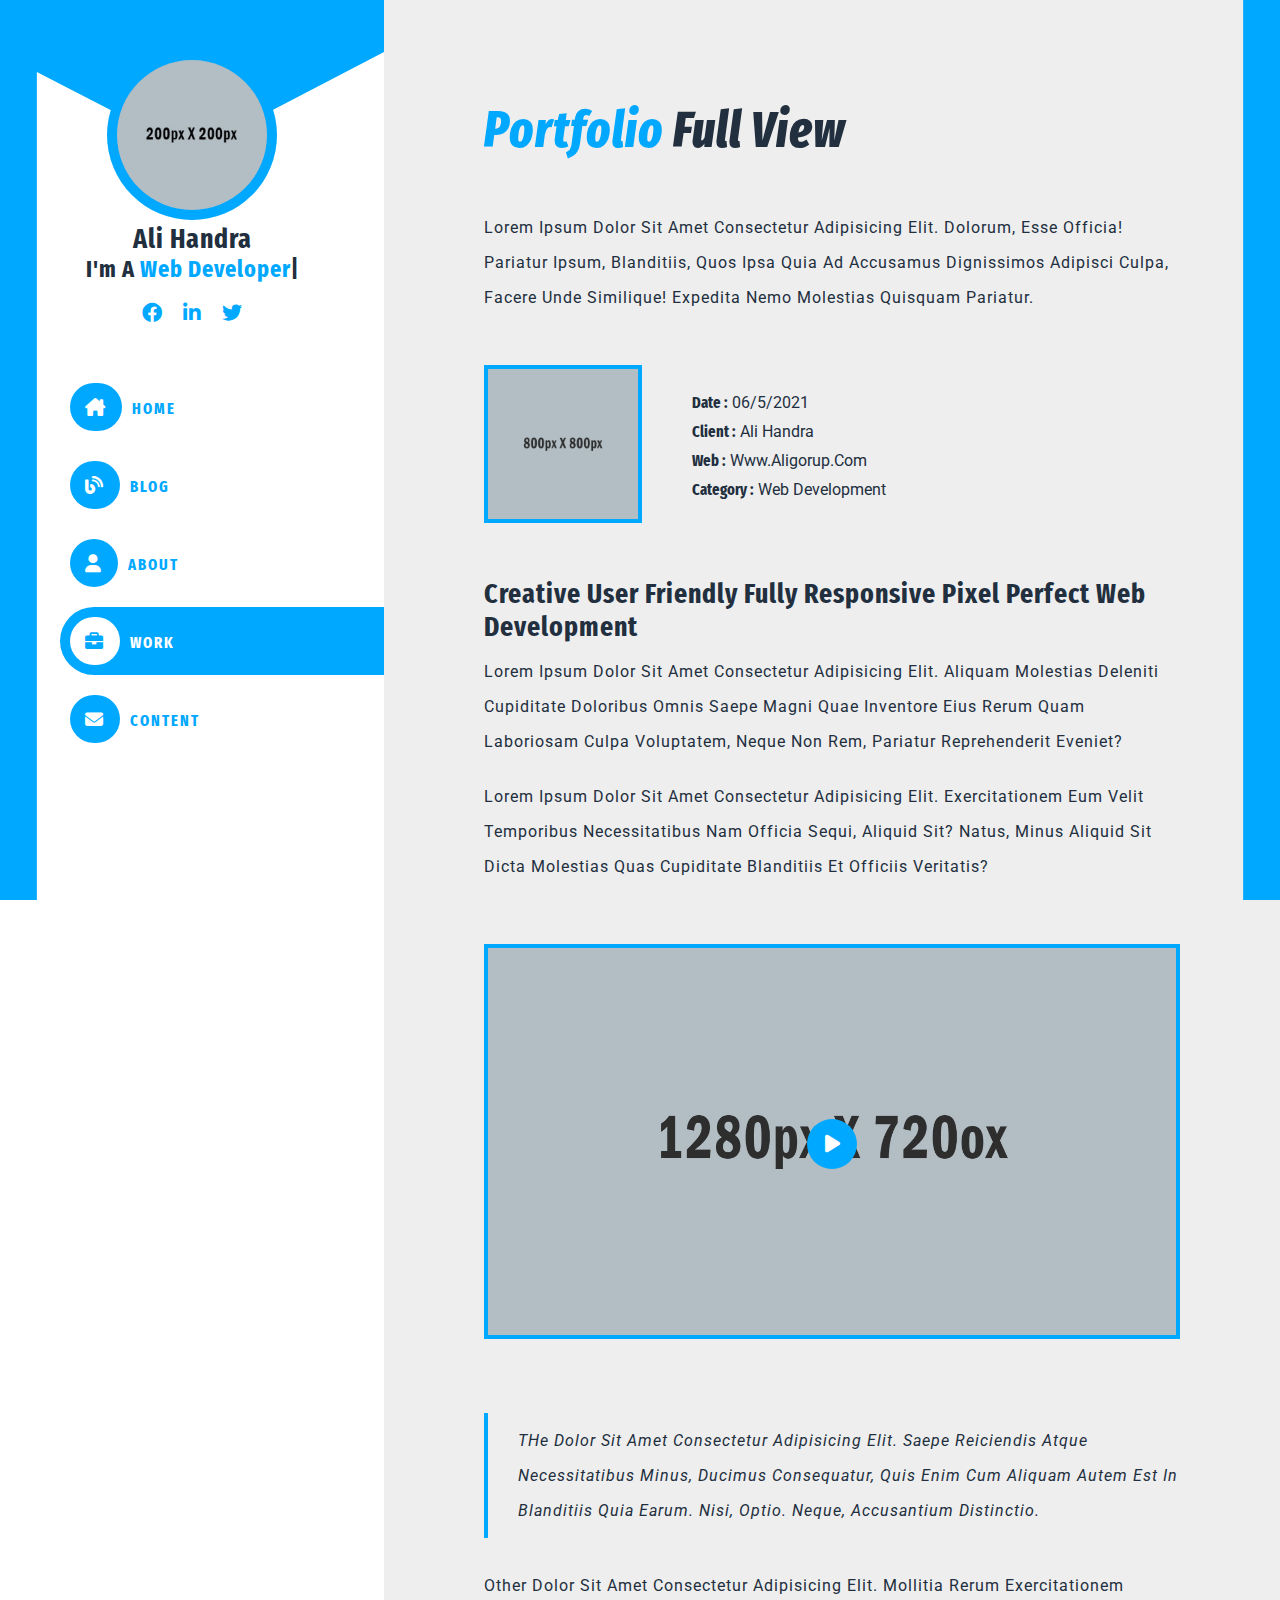
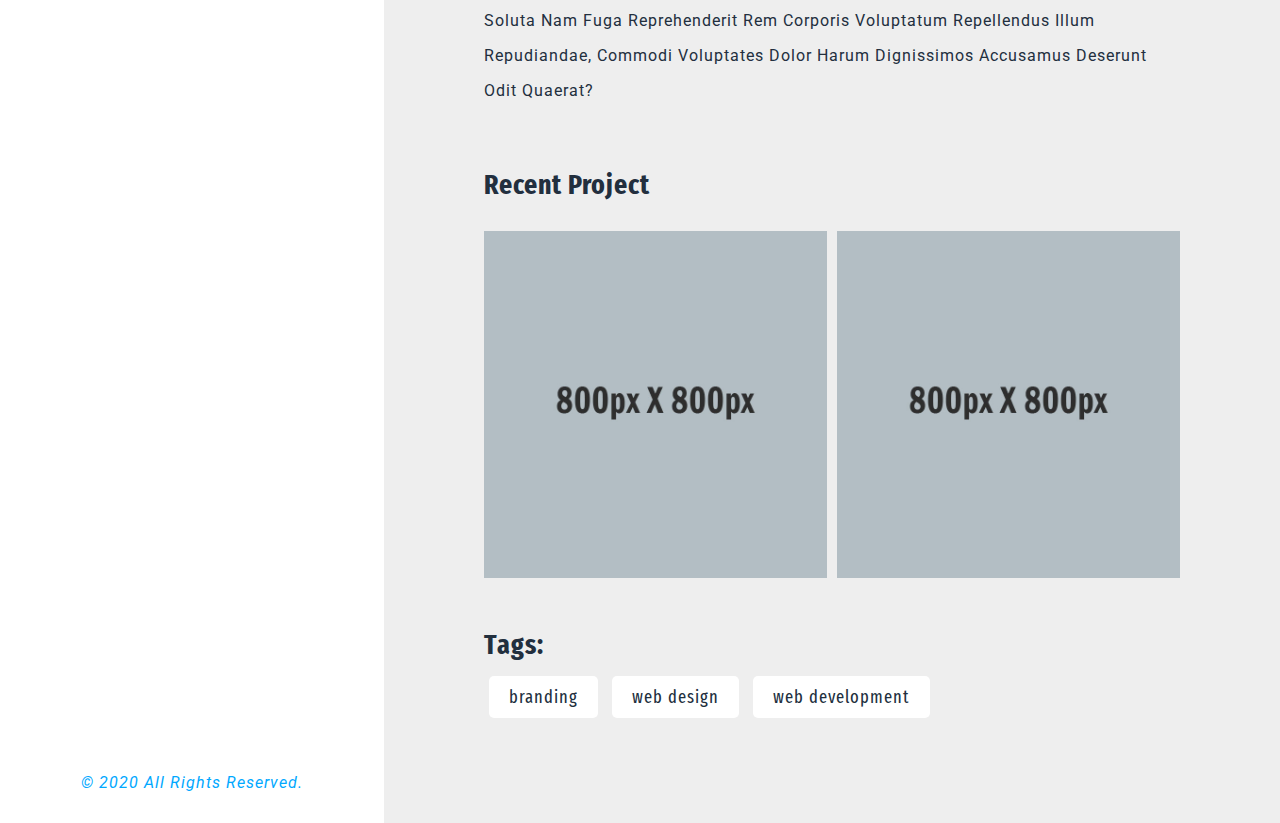
<file: single-portfolio.html>
<!DOCTYPE html>
<html lang="en">
<head>
    <meta charset="UTF-8">
    <meta http-equiv="X-UA-Compatible" content="IE=edge">
    <meta name="viewport" content="width=device-width, initial-scale=1.0">
    <!-- Template Main Stylesheet  -->
    <link rel="stylesheet" href="assets/css/style.css">
    <!-- Font Awsome Link  -->
    <link rel="stylesheet" href="assets/css/all.min.css">
    <link rel="stylesheet" href="assets/css/fontawesome.min.css">
    <!-- Favicon  -->
    <link rel="icon" type="image/x-icon" href="assets/images/favicon.png">
    <title>Ali Handra</title>
</head>
<body class="scrollbar">
    <!-- Preloder  -->
    <div id="preloder">
        <div class="line"></div>
    </div>
    <div class="slider1"></div>
    <div class="slider2"></div>
    <!-- The cursor elements --> 
    <div class="cursor-anim cursor--small"></div>
    <div class="wrapper">
        <!-- Burger Menu Icon  -->
        <div class="toggle-menu-icon">
            <span class="menu-toggle"><i class="fa-solid fa-bars"></i></span>
        </div>
        <!-- Header Starts -->
        <div class="menu-area">
            <header>
                <div class="header-content">
                    <div class="header-photo">
                        <span class="toggle-remove"><i class="fa-solid fa-xmark"></i></span>
                        <img src="assets/images/author.jpg" alt="My Profile">
                    </div>
                    <div class="header-section-divider"></div>
                    <h2>Ali Handra</h2>
                    <h3>
                        <span class="block-text">I'm a</span><span class="typing-text"></span><span class="cursor">|</span>
                    </h3>
                </div>
                <div class="header-social">
                    <a href="#" class="cursor-btn"><i class="fa-brands fa-facebook"></i></a>
                    <a href="#" class="cursor-btn"><i class="fa-brands fa-linkedin-in"></i></a>
                    <a href="#" class="cursor-btn"><i class="fa-brands fa-twitter"></i></a>
                </div>
                <!-- Primaiy Menu Links  -->
                <nav class="primary-menu">
                    <ul class="nav-links">
                        <li class="link"><a href="index.html" class="cursor-btn"><i class="fa-solid fa-house-chimney"></i>Home</a></li>
                        <li class="link"><a href="blog.html" class="cursor-btn"><i class="fa-solid fa-blog"></i>Blog</a></li>
                        <li class="link"><a href="about.html" class="cursor-btn"><i class="fa-solid fa-user "></i>About</a></li>
                        <li class="link"><a href="work.html" class="active cursor-btn"><i class="fa-solid fa-briefcase"></i>Work</a></li>
                        <li class="link"><a href="contact.html" class="cursor-btn"><i class="fa-solid fa-envelope"></i>Content</a></li>
                    </ul>
                </nav>
            </header>
            <div class="footer-text">
                <p class="copyright-text">© 2020 All rights reserved.</p>
            </div>
        </div>
        <!-- Header Ends -->
        <!-- Content / Portfolio Content Start  -->
        <div class="single-portfolio-wrapper">
            <div class="page-title"><h1><span>portfolio </span>full view</h1></div>
            <div class="single-portfolio">
                <p>Lorem ipsum dolor sit amet consectetur adipisicing elit. Dolorum, esse officia! Pariatur ipsum, blanditiis, quos ipsa quia ad accusamus dignissimos adipisci culpa, facere unde similique! Expedita nemo molestias quisquam pariatur.</p>
                <!-- Post Wrapper  -->
                <div class="post-content">
                    <div class="project-info">
                        <div class="project-thumb">
                            <img src="assets/images/work.jpg" alt="Project 1">
                        </div>
                        <div class="project-overview">
                            <ul>
                                <li><span>date :</span> 06/5/2021</li>
                                <li><span>client :</span> ali handra</li>
                                <li><span>web :</span> www.aligorup.com</li>
                                <li><span>category :</span> web Development</li>
                            </ul>
                        </div>
                    </div>
                    <div class="project-description">
                        <h2>creative user friendly fully responsive pixel perfect web development</h2>
                        <p>Lorem ipsum dolor sit amet consectetur adipisicing elit. Aliquam molestias deleniti cupiditate doloribus omnis saepe magni quae inventore eius rerum quam laboriosam culpa voluptatem, neque non rem, pariatur reprehenderit eveniet?</p>
                        <p>Lorem ipsum dolor sit amet consectetur adipisicing elit. Exercitationem eum velit temporibus necessitatibus nam officia sequi, aliquid sit? Natus, minus aliquid sit dicta molestias quas cupiditate blanditiis et officiis veritatis?</p>
                    </div>
                    <div class="project-video">
                        <div class="project-video-wrapper cursor-btn">
                            <img src="assets/images/video.jpg" alt="project thumbnail">
                            <span class="project-video-btn "><i class="fa-solid fa-play"></i></span>
                        </div>
                        <div class="project-main-video">
                            <span class="remove-video"><i class="fa-solid fa-xmark"></i></span>
                            <iframe width="560" height="315" src="https://www.youtube.com/embed/aqz-KE-bpKQ" title="YouTube video player" frameborder="0" allow="accelerometer; autoplay; clipboard-write; encrypted-media; gyroscope; picture-in-picture" allowfullscreen></iframe>
                        </div>
                        <div class="video-background-shedow"></div>
                    </div>
                    <div class="project-content">
                        <div class="content-inner">
                            <p>THe dolor sit amet consectetur adipisicing elit. Saepe reiciendis atque necessitatibus minus, ducimus consequatur, quis enim cum aliquam autem est in blanditiis quia earum. Nisi, optio. Neque, accusantium distinctio.</p>
                        </div>
                        <p>Other dolor sit amet consectetur adipisicing elit. Mollitia rerum exercitationem soluta nam fuga reprehenderit rem corporis voluptatum repellendus illum repudiandae, commodi voluptates dolor harum dignissimos accusamus deserunt odit quaerat?</p>
                    </div>
                    <div class="recent-project-wrapper">
                        <h2>recent project</h2>
                        <div class="recent-projent">
                            <div class="recent-project-single">
                                <a href="#">
                                    <img src="assets/images/work.jpg" alt="work 10">
                                </a>
                                <div class="recent-project-single-hover">
                                    <a href=""><i class="fa-solid fa-link"></i></a>
                                </div>
                            </div>
                            <div class="recent-project-single">
                                <a href="#">
                                    <img src="assets/images/work.jpg" alt="work 10">
                                </a>
                                <div class="recent-project-single-hover">
                                    <a href=""><i class="fa-solid fa-link"></i></a>
                                </div>
                            </div>
                        </div>
                    </div>
                    <div class="project-tags">
                        <h2>tags:</h2>
                        <a href="#" class="cursor-btn">branding</a>
                        <a href="#" class="cursor-btn">web design</a>
                        <a href="#" class="cursor-btn">web development</a>
                    </div>
                </div>
            </div>
        </div>
        <!-- Content / Portfolio Content Ends  -->
        <!-- Mobile Menu(Bottom Mneu) Starts -->
        <div class="mobile-menu">
            <ul>
                <li ><a href="index.html"><i class="fa-solid fa-house-chimney"></i></a></li>
                <li ><a href="blog.html"><i class="fa-solid fa-blog"></i></a></li>
                <li ><a href="about.html"><i class="fa-solid fa-user "></i></a></li>
                <li ><a href="work.html" class="active"><i class="fa-solid fa-briefcase"></i></a></li>
                <li ><a href="contact.html"><i class="fa-solid fa-envelope"></i></a></li>
            </ul>
        </div>
        <!-- Mobile Menu(Bottom Mneu) Ends -->
    </div>
    <div class="container"></div>
    <!-- GSApP min file -->
    <script src="assets/js/gsap.min.js"></script>
    <script src="assets/js/textplugin.min.js"></script>
    <!-- JQuery 3.6.0  -->
    <script src="assets/js/jquery.min.js"></script>
    <!-- Mixit Up  -->
   <script src="assets/js/mixitup.min.js"></script>
    <!-- Owl Carousel File  -->
    <script src="assets/js/owl.carousel.min.js"></script>
    <!-- Jquery Progressbar file  -->
    <script src="assets/js/jquery-migrate.min.js"></script>
    <script src="assets/js/jquery.waypoints.js"></script>
    <script src="assets/js/jquery.progresspbr.js"></script>
    <!-- Template Main Script  -->
    <script src="assets/js/script.js"></script>
</body>
</html>
</file>
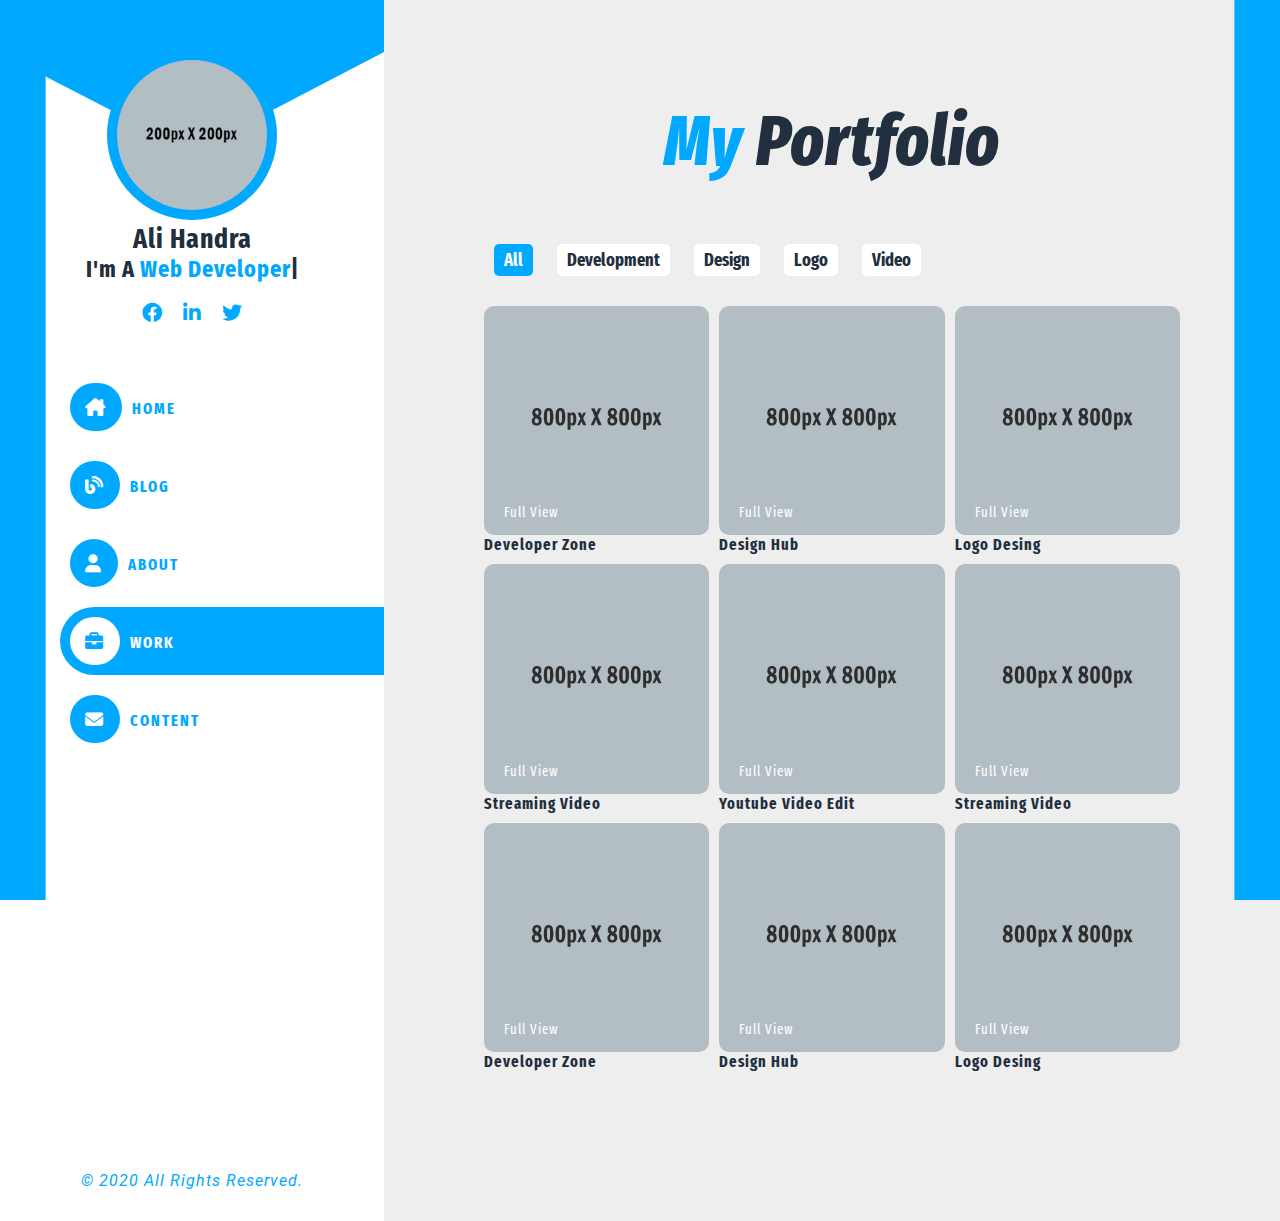
<file: work.html>
<!DOCTYPE html>
<html lang="en">
<head>
    <meta charset="UTF-8">
    <meta http-equiv="X-UA-Compatible" content="IE=edge">
    <meta name="viewport" content="width=device-width, initial-scale=1.0">
    <!-- Font Awsome Link  -->
    <link rel="stylesheet" href="assets/css/all.min.css">
    <link rel="stylesheet" href="assets/css/fontawesome.min.css">
    <!-- Lightbox 2  -->
    <link rel="stylesheet" href="assets/css/lightbox.min.css">
    <!-- Template Main Stylesheet  -->
    <link rel="stylesheet" href="assets/css/style.css">
    <!-- Favicon  -->
    <link rel="icon" type="image/x-icon" href="assets/images/favicon.png">
    <title>Ali Handra</title>
</head>
<body class="scrollbar">
    <!-- Preloder  -->
    <div id="preloder">
        <div class="line"></div>
    </div>
    <div class="slider1"></div>
    <div class="slider2"></div>
    <!-- The cursor elements --> 
    <div class="cursor-anim cursor--small"></div>
    <div class="wrapper">
        <!-- Burger Menu Icon  -->
        <div class="toggle-menu-icon">
            <span class="menu-toggle"><i class="fa-solid fa-bars"></i></span>
        </div>
        <!-- Header Starts -->
        <div class="menu-area">
            <header>
                <div class="header-content">
                    <div class="header-photo">
                        <span class="toggle-remove"><i class="fa-solid fa-xmark"></i></span>
                        <img src="assets/images/author.jpg" alt="My Profile">
                    </div>
                    <div class="header-section-divider"></div>
                    <h2>Ali Handra</h2>
                    <h3>
                        <span class="block-text">I'm a</span><span class="typing-text"></span><span class="cursor">|</span>
                    </h3>
                </div>
                <div class="header-social">
                    <a href="#" class="cursor-btn"><i class="fa-brands fa-facebook"></i></a>
                    <a href="#" class="cursor-btn"><i class="fa-brands fa-linkedin-in"></i></a>
                    <a href="#" class="cursor-btn"><i class="fa-brands fa-twitter"></i></a>
                </div>
                <!-- Primaiy Menu Links  -->
                <nav class="primary-menu">
                    <ul class="nav-links">
                        <li class="link"><a href="index.html" class="cursor-btn"><i class="fa-solid fa-house-chimney"></i>Home</a></li>
                        <li class="link"><a href="blog.html" class="cursor-btn"><i class="fa-solid fa-blog"></i>Blog</a></li>
                        <li class="link"><a href="about.html" class="cursor-btn"><i class="fa-solid fa-user "></i>About</a></li>
                        <li class="link"><a href="work.html" class="active cursor-btn"><i class="fa-solid fa-briefcase"></i>Work</a></li>
                        <li class="link"><a href="contact.html" class="cursor-btn"><i class="fa-solid fa-envelope"></i>Content</a></li>
                    </ul>
                </nav>
            </header>
            <div class="footer-text">
                <p class="copyright-text">© 2020 All rights reserved.</p>
            </div>
        </div>
        <!-- Header Ends -->
        <!-- Content / Work Start  -->
        <section class="portfolio-wrapper">
            <div class="page-title"><h1><span>My </span>Portfolio</h1></div>
            <div class="portfolio-content">
                <!-- Portfolio Category Button  -->
                <div class="portfolio-category">
                    <button class="portfolio-btn active cursor-btn" type="button" data-filter="all">all</button>
                    <button class="portfolio-btn cursor-btn" type="button" data-filter=".category-development">development</button>
                    <button class="portfolio-btn cursor-btn" type="button" data-filter=".category-design">design</button>
                    <button class="portfolio-btn cursor-btn" type="button" data-filter=".category-logo">logo</button>
                    <button class="portfolio-btn cursor-btn" type="button" data-filter=".category-video">video</button>
                </div>
                <!-- Portfolio items  -->
                <div class="container portfolio-item">
                    <!-- Portfolio 1 -->
                    <div class="mix category-development portfolio-tab" data-order="1">
                        <a href="assets/images/work.jpg" data-lightbox="category-development" data-title="developer zone">
                            <div class="img-wrapper">
                                <img src="assets/images/work.jpg" alt="work1">
                            </div>
                        </a>
                        <a class="portfolio-links cursor-btn" href="single-portfolio.html">full view</a>
                        <h3>developer zone</h3>
                    </div>
                    <!-- Portfolio 2 -->
                    <div class="mix category-design portfolio-tab" data-order="2">
                        <a href="assets/images/work.jpg" data-lightbox="category-design" data-title="design hub">
                            <div class="img-wrapper">
                                <img src="assets/images/work.jpg" alt="work2">
                            </div>
                        </a>
                        <a class="portfolio-links cursor-btn" href="single-portfolio.html">full view</a>
                        <h3>design hub</h3>
                    </div>
                    <!-- Portfolio 3 -->
                    <div class="mix category-logo portfolio-tab" data-order="3">
                        <a href="assets/images/work.jpg" data-lightbox="category-logo" data-title="logo desing">
                            <div class="img-wrapper">
                                <img src="assets/images/work.jpg" alt="work3">
                            </div>
                        </a>
                        <a class="portfolio-links cursor-btn" href="single-portfolio.html">full view</a>
                        <h3>logo desing</h3>
                    </div>
                    <!-- Portfolio 4 -->
                    <div class="mix category-logo portfolio-tab" data-order="4">
                        <a href="assets/images/work.jpg" data-lightbox="category-logo" data-title="streaming video">
                            <div class="img-wrapper">
                                <img src="assets/images/work.jpg" alt="work4">
                            </div>
                        </a>
                        <a class="portfolio-links cursor-btn" href="single-portfolio.html">full view</a>
                        <h3>streaming video</h3>
                    </div>
                    <!-- Portfolio 5 -->
                    <div class="mix  category-video portfolio-tab" data-order="5">
                        <a href="assets/images/work.jpg" data-lightbox="category-video" data-title="Youtube Video Edit">
                            <div class="img-wrapper">
                                <img src="assets/images/work.jpg" alt="work5">
                            </div>
                        </a>
                        <a class="portfolio-links cursor-btn" href="single-portfolio.html">full view</a>
                        <h3>Youtube Video Edit</h3>
                    </div>
                    <!-- Portfolio 6 -->
                    <div class="mix category-video portfolio-tab" data-order="6">
                        <a href="assets/images/work.jpg" data-lightbox="category-video" data-title="streaming video">
                            <div class="img-wrapper">
                                <img src="assets/images/work.jpg" alt="work6">
                            </div>
                        </a>
                        <a class="portfolio-links cursor-btn" href="single-portfolio.html">full view</a>
                        <h3>streaming video</h3>
                    </div>
                    <!-- Portfolio 7 -->
                    <div class="mix category-development portfolio-tab" data-order="1">
                        <a href="assets/images/work.jpg" data-lightbox="category-development" data-title="developer zone">
                            <div class="img-wrapper">
                                <img src="assets/images/work.jpg" alt="work7">
                            </div>
                        </a>
                        <a class="portfolio-links cursor-btn" href="single-portfolio.html">full view</a>
                        <h3>developer zone</h3>
                    </div>
                    <!-- Portfolio 8 -->
                    <div class="mix category-design portfolio-tab" data-order="2">
                        <a href="assets/images/work.jpg" data-lightbox="category-design" data-title="design hub">
                            <div class="img-wrapper">
                                <img src="assets/images/work.jpg" alt="work8">
                            </div>
                        </a>
                        <a class="portfolio-links cursor-btn" href="single-portfolio.html">full view</a>
                        <h3>design hub</h3>
                    </div>
                    <!-- Portfolio 9 -->
                    <div class="mix category-logo portfolio-tab" data-order="3">
                        <a href="assets/images/work.jpg" data-lightbox="category-logo" data-title="logo desing">
                            <div class="img-wrapper">
                                <img src="assets/images/work.jpg" alt="work9">
                            </div>
                        </a>
                        <a class="portfolio-links cursor-btn" href="single-portfolio.html">full view</a>
                        <h3>logo desing</h3>
                    </div>
                </div>
            </div>
        </section>
        <!-- Content / Work Ends  -->
        <!-- Mobile Menu(Bottom Mneu) Starts -->
        <div class="mobile-menu">
            <ul>
                <li ><a href="index.html"><i class="fa-solid fa-house-chimney"></i></a></li>
                <li ><a href="blog.html"><i class="fa-solid fa-blog"></i></a></li>
                <li ><a href="about.html"><i class="fa-solid fa-user "></i></a></li>
                <li ><a href="work.html" class="active"><i class="fa-solid fa-briefcase"></i></a></li>
                <li ><a href="contact.html"><i class="fa-solid fa-envelope"></i></a></li>
            </ul>
        </div>
        <!-- Mobile Menu(Bottom Mneu) Ends -->
    </div>
   <!-- GSApP min file -->
   <script src="assets/js/gsap.min.js"></script>
   <script src="assets/js/textplugin.min.js"></script>
   <!-- JQuery 3.6.0  -->
   <script src="assets/js/jquery.min.js"></script>
   <!-- Mixit Up  -->
   <script src="assets/js/mixitup.min.js"></script>
   <!-- Owl Carousel File  -->
   <script src="assets/js/owl.carousel.min.js"></script>
   <!-- Jquery Progressbar file  -->
   <script src="assets/js/jquery-migrate.min.js"></script>
   <script src="assets/js/jquery.waypoints.js"></script>
   <script src="assets/js/jquery.progresspbr.js"></script>
   <!-- Lightbox 2 -->
   <script src="assets/js/lightbox.min.js"></script>
   <!-- Template Main Script  -->
   <script src="assets/js/script.js"></script>
</body>
</html>
</file>
<file: assets/css/style.css>
/*
Template Name: Ali Handra - Minimal Portfolio 
Author: 504 team
File: Template Stylesheet
*/
/*******************************
1.General
2.Reusable Components
3.Header Style 
4.Home Content Style
5.About Content Style
6.Portfolio Content Style
7.Single Portfolio Content Style
8.Blog Section Style
9.Contact Page Style
10.Single Blog  Post Style
11.404 Pge Style 
12.Copy Right Text Style
13. Mobile Bottom Menu Style
14. Responsive Style
********************************/
/* Fonts */
@import url("https://fonts.googleapis.com/css2?family=Roboto&display=swap");
@import url("https://fonts.googleapis.com/css2?family=Fira+Sans+Extra+Condensed:ital,wght@0,300;0,400;0,700;0,900;1,400;1,800&family=Roboto&display=swap");
* {
  margin: 0;
  padding: 0;
}

/* Selection Color */
::-moz-selection {
  color: var(--light-color);
  background: var(--primary-color);
}
::selection {
  color: var(--light-color);
  background: var(--primary-color);
}

/* Color Variables */
:root {
  --bg-color: #eeeeee;
  --primary-color: #00a8ff;
  --secondory-color: #c23616;
  --text-color: #222f3e;
  --inner-text-color: #192a56;
  --shedow-color: #00000014;
  --light-color:#ffffff;
  --dark-color: black;
}

html {
  scroll-behavior: smooth;
}

body {
  background-color: var(--bg-color);
  -webkit-box-sizing: border-box;
          box-sizing: border-box;
  font-family: 'Roboto', sans-serif;
  position: relative;
  height: 100%;
  color: var(--text-color);
}

h1, h2, h3, h4, h5, h6 {
  font-family: 'Fira Sans Extra Condensed', sans-serif;
  text-transform: capitalize;
  color: var(--text-color);
  letter-spacing: 1px;
}

p {
  font-family: 'Roboto', sans-serif;
  text-transform: capitalize;
  font-size: 16px;
  line-height: 30px;
  font-weight: 400;
  color: var(--text-color);
  letter-spacing: 1px;
}

span {
  color: var(--text-color);
  font-family: 'Fira Sans Extra Condensed', sans-serif;
}

a {
  color: var(--text-color);
  font-family: 'Fira Sans Extra Condensed', sans-serif;
  letter-spacing: 1px;
}

.wrapper {
  display: -ms-grid;
  display: grid;
  -ms-grid-columns: 30% 70%;
      grid-template-columns: 30% 70%;
  height: 100%;
}

.page-title {
  font-size: 70px;
  color: var(--text-color);
  text-align: center;
  font-weight: 800;
  font-style: italic;
}

.page-title span {
  color: var(--primary-color);
}

/* ============================================
    Reusable Components
    ===========================================*/
/* Text Typing Effect Style */
h3 .block-text {
  display: inline-block;
}

.typing-text {
  color: var(--primary-color);
}

.toggle-menu-icon {
  display: none;
  margin: 10px 0;
  position: fixed;
  top: 0;
  left: 0;
  z-index: 9999;
}

.toggle-menu-icon i {
  color: var(--light-color);
}

.toggle-remove {
  display: block;
  text-align: end;
  opacity: 0;
  pointer-events: none;
}

.page-title h1 {
  font-size: 70px;
  color: var(--text-color);
  text-align: center;
  font-weight: 800;
  font-style: italic;
}

.page-title h1 span {
  color: var(--primary-color);
}

.btn {
  font-size: 16px;
  padding: 12px 25px;
  background-color: var(--primary-color);
  color: var(--light-color);
  display: inline-block;
  border-radius: 50px;
  text-decoration: none;
  text-transform: capitalize;
  font-weight: bold;
  border: 2px solid var(--primary-color);
  -webkit-transition: all 0.5s ease;
  transition: all 0.5s ease;
  letter-spacing: 1px;
}

.btn:hover {
  font-weight: bold;
  background-color: transparent;
  color: var(--primary-color);
  -webkit-box-shadow: 0 0 20px var(--primary-color);
          box-shadow: 0 0 20px var(--primary-color);
  opacity: 70%;
}

/* Owl carousel */
.owl-theme .owl-nav {
  margin-top: 0;
  position: absolute;
  top: 0;
  right: 10px;
}

.owl-theme .owl-nav button:hover {
  background: var(--primary-color) !important;
  color: var(--light-color);
  text-decoration: none;
  -webkit-transition: all 0.5s ease;
  transition: all 0.5s ease;
}

.owl-carousel .owl-nav button.owl-next, .owl-carousel .owl-nav button.owl-prev, .owl-carousel button.owl-dot {
  background: var(--light-color);
  color: var(--primary-color);
  border: none;
  padding: 10px;
  font: inherit;
  border-radius: 5px;
  -webkit-box-shadow: 0 0 20px var(--shedow-color);
          box-shadow: 0 0 20px var(--shedow-color);
}

.owl-stage-outer {
  padding-top: 50px;
}

.owl-theme .owl-nav {
  margin-top: 0px !important;
}

/* cursor animation */
.cursor-anim {
  position: fixed;
  left: 0;
  top: 0;
  pointer-events: none;
}

.cursor--small {
  width: 50px;
  height: 50px;
  left: -25px;
  top: -25px;
  border-radius: 50%;
  z-index: 9999999;
  background: var(--primary-color);
  -webkit-transition: 0.1s;
  transition: 0.1s;
  opacity: 50%;
}

.cursor-hover {
  opacity: 100%;
  background-color: transparent;
  -webkit-box-shadow: 0 0 20px var(--primary-color);
          box-shadow: 0 0 20px var(--primary-color);
}

/* Preloder */
#preloder {
  min-height: 120vh;
  width: 100%;
  z-index: 100;
  background-color: var(--primary-color);
  position: fixed;
  z-index: 99999999;
}

#preloder .line {
  height: 50px;
  width: 1px;
  background-color: var(--light-color);
  position: absolute;
  top: 45%;
  left: 50%;
  -webkit-animation: lineGlow 0.8s infinite alternate;
          animation: lineGlow 0.8s infinite alternate;
  z-index: 9999999999;
}

@-webkit-keyframes lineGlow {
  from {
    height: 10px;
  }
  to {
    height: 50px;
  }
}

@keyframes lineGlow {
  from {
    height: 10px;
  }
  to {
    height: 50px;
  }
}

.slider1 {
  position: fixed;
  background-color: var(--primary-color);
  top: 0;
  left: 0;
  width: 50%;
  height: 100%;
  z-index: 9999999;
}

.slider2 {
  position: fixed;
  background-color: var(--primary-color);
  top: 0;
  left: 50%;
  width: 50%;
  height: 100%;
  z-index: 9999999;
}

.scrollbar {
  overflow-x: hidden;
  overflow-y: hidden;
}

/* ============================================
    Header Style 
    ==========================================*/
.menu-area {
  height: 100%;
  background-color: var(--light-color);
  position: relative;
  z-index: 999999;
  -webkit-transform: translateX(0%);
          transform: translateX(0%);
  min-height: 120vh;
}

.menu-area .header-content h2 {
  margin-top: 70px;
  text-align: center;
  font-size: 28px;
  font-family: 'Fira Sans Extra Condensed', sans-serif;
}

.menu-area .header-content h3 {
  text-align: center;
  overflow: hidden;
  font-size: 24px;
  font-family: 'Fira Sans Extra Condensed', sans-serif;
}

.menu-area .header-content h3 .block-text {
  color: var(--text-color);
}

.menu-area .header-content h3 .typing-text {
  color: var(--primary-color);
}

.menu-area .header-social {
  display: -webkit-box;
  display: -ms-flexbox;
  display: flex;
  -webkit-box-pack: center;
      -ms-flex-pack: center;
          justify-content: center;
  -webkit-box-align: center;
      -ms-flex-align: center;
          align-items: center;
  height: 20px;
  padding-top: 20px;
}

.menu-area .header-social a {
  text-decoration: none;
  color: var(--primary-color);
  padding: 5px;
  border-radius: 50%;
  margin: 0 5px;
  -webkit-transition: all 0.5s ease;
  transition: all 0.5s ease;
}

.menu-area .header-social a i {
  font-size: 20px;
}

.header-photo {
  background-color: var(--primary-color);
  height: 50px;
  position: relative;
}

.header-photo img {
  position: absolute;
  top: 100%;
  left: 50%;
  -webkit-transform: translate(-50%);
          transform: translate(-50%);
  height: 150px;
  padding: 10px;
  background-color: var(--primary-color);
  border-radius: 50%;
  z-index: 4;
}

/* Header Shap Devider*/
.header-section-divider {
  -webkit-clip-path: polygon(0 0, 100% 0, 100% calc(100% - 100px), 50% 100%, 0 calc(100% - 99px));
          clip-path: polygon(0 0, 100% 0, 100% calc(100% - 100px), 50% 100%, 0 calc(100% - 99px));
  background: var(--primary-color);
  height: 100px;
  border-top: 2px solid var(--primary-color);
}

/* Primary Menu Style */
header .primary-menu {
  margin-left: 50px;
  margin-top: 50px;
  z-index: 99999999;
}

header .primary-menu .nav-links {
  list-style: none;
}

header .primary-menu .nav-links li {
  margin: 10px 0;
  display: -webkit-box;
  display: -ms-flexbox;
  display: flex;
  -webkit-box-align: center;
      -ms-flex-align: center;
          align-items: center;
}

header .primary-menu .nav-links li a {
  color: var(--primary-color);
  font-family: 'Fira Sans Extra Condensed', sans-serif;
  text-transform: uppercase;
  letter-spacing: 2px;
  font-size: 16px;
  font-weight: bold;
  text-decoration: none;
  padding: 10px;
  -webkit-transition: all 0.5s ease;
  transition: all 0.5s ease;
  margin-left: 10px;
  border-radius: 50px 0 0 50px;
  width: 100%;
  transition: all 0.5s ease;
}

header .primary-menu .nav-links li a:hover {
  background-color: var(--primary-color);
  color: var(--light-color);
}

header .primary-menu .nav-links li a:hover i {
  color: var(--primary-color);
  background-color: var(--light-color);
}

header .primary-menu .nav-links li i {
  padding: 15px;
  background-color: var(--primary-color);
  color: var(--light-color);
  border-radius: 50px;
  font-size: 18px;
  -webkit-transition: all 0.5s ease;
  transition: all 0.5s ease;
  margin-right: 10px;
}

header .primary-menu .nav-links li a.active {
  background-color: var(--primary-color);
  color: var(--light-color);
}

header .primary-menu .nav-links li a.active i {
  color: var(--primary-color);
  background-color: var(--light-color);
}

/*================================================
    Home Content Style
    =============================================*/
.home-content {
  display: -webkit-box;
  display: -ms-flexbox;
  display: flex;
  -webkit-box-align: center;
      -ms-flex-align: center;
          align-items: center;
  -webkit-box-orient: vertical;
  -webkit-box-direction: normal;
      -ms-flex-direction: column;
          flex-direction: column;
  padding: 18rem 0;
}

.home-content h1 {
  font-size: 70px;
  text-transform: capitalize;
  font-weight: 800;
  font-style: italic;
  text-align: center;
}

.home-content h1 span {
  color: var(--primary-color);
}

.home-content h3 {
  font-size: 24px;
  font-weight: bold;
  text-align: center;
  overflow: hidden;
  padding-top: 25px;
}

.home-content h3 .block-text {
  color: var(--text-color);
}

.home-content h3 .typing-text {
  color: var(--primary-color);
}

.home-content .home-buttons a {
  margin: 50px 15px;
}

/*================================================
    About Content Style
    =============================================*/
.about-content {
  padding: 100px;
}

.about-content .introduction {
  padding: 50px 0;
  display: -ms-grid;
  display: grid;
  -ms-grid-columns: 1fr 1fr;
      grid-template-columns: 1fr 1fr;
}

.about-content .introduction p {
  padding-right: 50px;
  font-size: 16px;
  font-family: 'Roboto', sans-serif;
}

.about-content .introduction ul {
  list-style: none;
  padding-left: 50px;
  display: -webkit-box;
  display: -ms-flexbox;
  display: flex;
  -webkit-box-orient: vertical;
  -webkit-box-direction: normal;
      -ms-flex-direction: column;
          flex-direction: column;
  -webkit-box-pack: center;
      -ms-flex-pack: center;
          justify-content: center;
}

.about-content .introduction ul li {
  font-size: 16px;
  margin: 10px 0;
}

.about-content .introduction ul li span {
  font-weight: bold;
}

.about-content .section-title h2 {
  font-size: 36px;
  color: var(--text-color);
  text-transform: capitalize;
  text-align: center;
  font-weight: 800;
  font-style: italic;
}

.about-content .section-title h2 span {
  color: var(--primary-color);
}

.about-content .services-wrapper {
  padding: 50px 0;
}

.about-content .services-wrapper .services {
  padding-top: 25px;
  display: -ms-grid;
  display: grid;
  -ms-grid-columns: 1fr 1fr;
      grid-template-columns: 1fr 1fr;
}

.about-content .services-wrapper .services .services-list {
  padding: 25px 0;
  margin-right: 10px;
}

.about-content .services-wrapper .services .services-list i {
  font-size: 38px;
  color: var(--primary-color);
}

.about-content .services-wrapper .services .services-list h3 {
  display: inline-block;
  font-size: 20px;
  text-transform: uppercase;
}

.about-content .services-wrapper .services .services-list p {
  font-size: 16px;
  text-transform: capitalize;
  padding: 10px 0;
}

.about-content .progressbar {
  width: 104%;
  margin-top: 5px;
  margin-bottom: 8px;
  border: 1px solid var(--primary-color);
  border-radius: 25px;
  position: relative;
  background-color: var(--bg-color);
}

.about-content .proggress {
  height: 8px;
  width: 8px;
  margin: 1px;
  background-color: var(--primary-color);
}

.about-content .percentCount {
  float: right;
  margin-top: -42px;
  clear: both;
  font-weight: 700;
  font-size: 16px;
  color: var(--primary-color);
}

.about-content .skrills {
  display: -ms-grid;
  display: grid;
  -ms-grid-columns: 1fr 1fr;
      grid-template-columns: 1fr 1fr;
  padding: 50px 0;
}

.about-content .skrills .coding-skrill {
  margin-right: 20px;
}

.about-content .skrills .coding-skrill h3 {
  padding-bottom: 20px;
  text-transform: capitalize;
  color: var(--text-color);
}

.about-content .skrills .design-skrill {
  margin-left: 20px;
}

.about-content .skrills .design-skrill h3 {
  padding-bottom: 20px;
  text-transform: capitalize;
  color: var(--text-color);
}

.about-content .single-progressbar h4 {
  font-size: 16px;
  font-weight: normal;
  margin-bottom: 20px;
}

.about-content .testimonials-wrapper .section-title h2 {
  color: var(--primary-color);
}

.about-content .testimonials-wrapper .testimonials {
  padding-top: 50px;
  padding-bottom: 50px;
}

.about-content .testimonials-wrapper .testimonials .owl-carousel .item {
  padding: 20px;
  margin: 20px;
  border-radius: 10px;
  background-color: var(--light-color);
  -webkit-box-shadow: 0 0 20px var(--shedow-color);
          box-shadow: 0 0 20px var(--shedow-color);
}

.about-content .testimonials-wrapper .testimonials .owl-carousel .item .author-info {
  display: -webkit-box;
  display: -ms-flexbox;
  display: flex;
  -webkit-box-pack: start;
      -ms-flex-pack: start;
          justify-content: start;
  -webkit-box-align: end;
      -ms-flex-align: end;
          align-items: end;
}

.about-content .testimonials-wrapper .testimonials .owl-carousel .item .author-info .img {
  width: 80px;
}

.about-content .testimonials-wrapper .testimonials .owl-carousel .item .author-info .img img {
  width: 80px;
  border-radius: 50%;
  -webkit-box-shadow: 0 0 20px var(--shedow-color);
          box-shadow: 0 0 20px var(--shedow-color);
}

.about-content .testimonials-wrapper .testimonials .owl-carousel .item .author-info .info {
  padding-left: 10px;
}

.about-content .testimonials-wrapper .testimonials .owl-carousel .item .author-info .info .author {
  color: var(--primary-color);
  font-weight: bold;
  text-transform: capitalize;
  font-size: 18px;
}

.about-content .testimonials-wrapper .testimonials .owl-carousel .item .author-info .info .author-position {
  font-style: italic;
  font-size: 14px;
  font-weight: lighter;
  color: var(--text-color);
}

.about-content .testimonials-wrapper .testimonials .owl-carousel .item .testimonial-text p {
  padding: 20px 20px;
  font-size: 16px;
  text-transform: capitalize;
  color: var(--text-color);
}

.about-content .testimonials-wrapper .testimonials .owl-carousel .item .testimonial-text .testimonial-icon {
  display: -webkit-box;
  display: -ms-flexbox;
  display: flex;
  -webkit-box-align: center;
      -ms-flex-align: center;
          align-items: center;
  -webkit-box-pack: end;
      -ms-flex-pack: end;
          justify-content: end;
}

.about-content .testimonials-wrapper .testimonials .owl-carousel .item .testimonial-text .testimonial-icon i {
  font-size: 50px;
  color: var(--primary-color);
  margin-top: -50px;
}

.about-content .client-wrapper .section-title h2 {
  color: var(--primary-color);
}

.about-content .client-wrapper .client .owl-two .item {
  background-color: var(--light-color);
  border-radius: 10px;
  margin: 10px;
  display: -webkit-box;
  display: -ms-flexbox;
  display: flex;
  -webkit-box-align: center;
      -ms-flex-align: center;
          align-items: center;
  -webkit-box-pack: center;
      -ms-flex-pack: center;
          justify-content: center;
  -webkit-box-shadow: 0 0 20px var(--shedow-color);
          box-shadow: 0 0 20px var(--shedow-color);
}

.about-content .client-wrapper .client .owl-two .item .brand-logo {
  width: 100px;
}

.about-content .client-wrapper .client .owl-two .item .brand-logo img {
  width: 100%;
  height: auto;
}

/*================================================
    Portfolio Content Style
    =============================================*/
.portfolio-wrapper {
  padding: 100px;
}

.portfolio-content {
  padding: 50px 0;
}

.portfolio-category {
  margin-bottom: 20px;
}

.portfolio-category button {
  text-transform: capitalize;
  font-family: 'Fira Sans Extra Condensed', sans-serif;
  font-weight: bold;
  border: none;
  padding: 5px 10px;
  background-color: var(--light-color);
  margin: 10px;
  color: var(--text-color);
  border-radius: 5px;
  font-size: 18px;
  -webkit-transition: all 0.5s ease;
  transition: all 0.5s ease;
}

.portfolio-category button:hover {
  background-color: var(--primary-color);
  color: var(--light-color);
  padding: 5px 10px;
}

.portfolio-category button.active {
  background-color: var(--primary-color);
  color: var(--light-color);
  padding: 5px 10px;
}

/* Lightbox Style */
.lb-outerContainer {
  border-radius: 10px;
}

.lightbox .lb-image {
  border-radius: 10px;
}

.lb-data .lb-caption {
  color: var(--light-color);
  font-size: 22px;
  text-transform: capitalize;
  font-family: 'Fira Sans Extra Condensed', sans-serif;
}

.container {
  display: -ms-grid;
  display: grid;
  -ms-grid-columns: (minmax(210px, 1fr))[auto-fill];
      grid-template-columns: repeat(auto-fill, minmax(210px, 1fr));
  grid-gap: 10px;
}

.container .portfolio-tab .img-wrapper {
  border-radius: 10px;
  overflow: hidden;
  position: relative;
}

.container .portfolio-tab .img-wrapper img {
  width: 100%;
  -webkit-transition: all 0.5s ease;
  transition: all 0.5s ease;
  -webkit-box-sizing: border-box;
          box-sizing: border-box;
  -webkit-transform: scale(1.1);
          transform: scale(1.1);
}

.container .portfolio-tab .img-wrapper:hover img {
  -webkit-transform: scale(1.2) rotate(-10deg);
          transform: scale(1.2) rotate(-10deg);
}

.container .portfolio-tab:hover .portfolio-links {
  opacity: 1;
  visibility: visible;
  background-color: var(--primary-color);
}
.portfolio-tab{
  position: relative;
}
.portfolio-links {
  position: absolute;
  bottom: 30px;
  left: 10px;
  text-transform: capitalize;
  font-family: 'Fira Sans Extra Condensed', sans-serif;
  color: var(--light-color);
  -webkit-transition: all 0.5s ease;
  transition: all 0.5s ease;
  font-size: 14px;
  padding: 3px 10px;
  text-decoration: none;
  display: inline-block;
}

.container .portfolio-tab h3 {
  font-size: 16px;
  text-transform: capitalize;
  font-family: 'Fira Sans Extra Condensed', sans-serif;
}

/*================================================
    Single Portfolio Content Style
    =============================================*/
.single-portfolio-wrapper {
  max-width: 1400px;
}

.single-portfolio-wrapper .page-title h1 {
  text-align: left;
  font-size: 50px;
}

.single-portfolio-wrapper {
  padding: 100px;
}

.single-portfolio {
  padding-top: 50px;
}

.single-portfolio p {
  text-align: left;
  font-size: 16px;
  text-transform: capitalize;
  line-height: 35px;
}

.single-portfolio .project-info {
  padding-top: 50px;
  display: -webkit-box;
  display: -ms-flexbox;
  display: flex;
  -webkit-box-pack: start;
      -ms-flex-pack: start;
          justify-content: start;
  -webkit-box-align: center;
      -ms-flex-align: center;
          align-items: center;
}

.single-portfolio .project-info .project-thumb img {
  max-width: 150px;
  height: auto;
  border: 4px solid var(--primary-color);
}

.single-portfolio .project-info .project-overview {
  padding-left: 50px;
}

.single-portfolio .project-info .project-overview ul {
  list-style: none;
  margin: 0;
  padding: 0;
}

.single-portfolio .project-info .project-overview ul li {
  text-transform: capitalize;
  padding: 5px 0;
}

.single-portfolio .project-info .project-overview ul li span {
  font-weight: bold;
}

.single-portfolio .project-description {
  padding-top: 50px;
}

.single-portfolio .project-description h2 {
  padding-bottom: 1px;
  text-transform: capitalize;
  font-size: 28px;
}

.single-portfolio .project-description p {
  padding: 10px 0;
  text-transform: capitalize;
  line-height: 35px;
}

.single-portfolio .project-video {
  padding-top: 50px;
}

.single-portfolio .project-video .project-video-wrapper {
  position: relative;
  cursor: pointer;
}

.single-portfolio .project-video .project-video-wrapper img {
  width: 100%;
  border: 4px solid var(--primary-color);
  -webkit-box-sizing: border-box;
          box-sizing: border-box;
}

.single-portfolio .project-video .project-video-wrapper .project-video-btn {
  position: absolute;
  top: 50%;
  left: 50%;
  -webkit-transform: translate(-50%, -50%);
          transform: translate(-50%, -50%);
  display: -webkit-box;
  display: -ms-flexbox;
  display: flex;
  -webkit-box-pack: center;
      -ms-flex-pack: center;
          justify-content: center;
  -webkit-box-align: center;
      -ms-flex-align: center;
          align-items: center;
  width: 50px;
  height: 50px;
  text-decoration: none;
  background-color: var(--primary-color);
  border-radius: 50%;
  -webkit-animation: btnGlow 1s infinite alternate;
          animation: btnGlow 1s infinite alternate;
}

.single-portfolio .project-video .project-video-wrapper .project-video-btn i {
  font-size: 20px;
  color: var(--light-color);
}

@-webkit-keyframes btnGlow {
  form {
    -webkit-box-shadow: 0 0 0px var(--primary-color);
            box-shadow: 0 0 0px var(--primary-color);
  }
  to {
    -webkit-box-shadow: 0 0 20px 10px var(--primary-color);
            box-shadow: 0 0 20px 10px var(--primary-color);
  }
}

@keyframes btnGlow {
  form {
    -webkit-box-shadow: 0 0 0px var(--primary-color);
            box-shadow: 0 0 0px var(--primary-color);
  }
  to {
    -webkit-box-shadow: 0 0 20px 10px var(--primary-color);
            box-shadow: 0 0 20px 10px var(--primary-color);
  }
}

.single-portfolio .project-video .project-main-video {
  z-index: 9999999;
  display: none;
}

.single-portfolio .project-video .project-main-video .remove-video {
  display: block;
  text-align: right;
  color: var(--light-color);
  padding-bottom: 10px;
}

.single-portfolio .project-video .project-main-video .remove-video i {
  font-size: 38px;
  cursor: pointer;
}

.single-portfolio .project-video .video-background-shedow {
  display: none;
  position: absolute;
  width: 100%;
  height: 100%;
  top: 0;
  left: 0;
  z-index: 999999;
  background-color: var(--primary-color);
}

.single-portfolio .project-content {
  padding-top: 50px;
}

.single-portfolio .project-content .content-inner {
  margin: 20px 0;
  padding-left: 30px;
  border-left: 4px solid var(--primary-color);
}

.single-portfolio .project-content .content-inner p {
  padding: 10px 0;
  text-transform: capitalize;
  font-style: italic;
}

.single-portfolio .project-content p {
  padding: 10px 0;
  text-transform: capitalize;
}

.single-portfolio .recent-project-wrapper {
  padding-top: 50px;
}

.single-portfolio .recent-project-wrapper h2 {
  text-transform: capitalize;
  font-size: 28px;
}

.single-portfolio .recent-project-wrapper .recent-projent {
  padding-top: 30px;
  display: -ms-grid;
  display: grid;
  -ms-grid-columns: 1fr 1fr;
      grid-template-columns: 1fr 1fr;
  grid-gap: 10px;
}

.single-portfolio .recent-project-wrapper .recent-projent .recent-project-single {
  overflow: hidden;
  position: relative;
}

.single-portfolio .recent-project-wrapper .recent-projent .recent-project-single a img {
  width: 100%;
  -webkit-box-sizing: border-box;
          box-sizing: border-box;
  -webkit-transform: scale(1.1);
          transform: scale(1.1);
}

.single-portfolio .recent-project-wrapper .recent-projent .recent-project-single .recent-project-single-hover {
  position: absolute;
  top: 0;
  left: 0;
  width: 100%;
  height: 100%;
  background-color: var(--primary-color);
  opacity: 0;
  visibility: hidden;
  -webkit-transition: all 0.5s ease;
  transition: all 0.5s ease;
}

.single-portfolio .recent-project-wrapper .recent-projent .recent-project-single .recent-project-single-hover a {
  display: -webkit-box;
  display: -ms-flexbox;
  display: flex;
  -webkit-box-pack: center;
      -ms-flex-pack: center;
          justify-content: center;
  -webkit-box-align: center;
      -ms-flex-align: center;
          align-items: center;
  width: 100%;
  height: 100%;
  text-decoration: none;
}

.single-portfolio .recent-project-wrapper .recent-projent .recent-project-single .recent-project-single-hover a i {
  font-size: 22px;
  color: var(--light-color);
}

.single-portfolio .recent-project-wrapper .recent-projent .recent-project-single:hover .recent-project-single-hover {
  opacity: 1;
  visibility: visible;
}

.single-portfolio .project-tags {
  padding-top: 50px;
}

.single-portfolio .project-tags h2 {
  font-size: 28px;
  text-transform: capitalize;
  margin-bottom: 10px;
}

.single-portfolio .project-tags a {
  padding: 10px 20px;
  margin: 5px;
  background-color: var(--light-color);
  display: inline-block;
  border-radius: 5px;
  text-decoration: none;
  font-size: 18px;
  -webkit-transition: all 0.5s ease;
  transition: all 0.5s ease;
}

.single-portfolio .project-tags a:hover {
  background-color: var(--primary-color);
  color: var(--light-color);
}

/* =================================================
    Blog Section Style
    ================================================*/
.blog-wrapper {
  padding: 100px;
}

.blog-section-content {
  display: -ms-grid;
  display: grid;
  -ms-grid-columns: 1fr 1fr 1fr;
      grid-template-columns: 1fr 1fr 1fr;
  grid-gap: 20px;
  padding-top: 50px;
}

.blog-section-content .blog-card {
  margin-top: 20px;
}

.blog-section-content .blog-card a .blog-thumbnail {
  overflow: hidden;
  border-radius: 10px;
}

.blog-section-content .blog-card a .blog-thumbnail img {
  width: 100%;
  -webkit-transform: scale(1.1);
          transform: scale(1.1);
  -webkit-transition: all 0.5s ease;
  transition: all 0.5s ease;
}

.blog-section-content .blog-card a:hover .blog-thumbnail img {
  -webkit-transform: scale(1.2) rotate(-5deg);
          transform: scale(1.2) rotate(-5deg);
}

.blog-section-content .blog-card .date {
  font-size: 16px;
  padding-top: 10px;
  display: inline-block;
}

.blog-section-content .blog-card .blog-card-title {
  text-decoration: none;
}

.blog-section-content .blog-card .blog-card-title h2 {
  text-transform: capitalize;
  font-size: 26px;
  color: var(--text-color);
  -webkit-transition: all 0.5s ease;
  transition: all 0.5s ease;
}

.blog-section-content .blog-card .blog-card-title:hover h2 {
  color: var(--primary-color);
}

.blog-section-content .blog-card .read-more-btn {
  text-decoration: none;
  display: inline-block;
  text-transform: capitalize;
  color: var(--text-color);
  display: -webkit-box;
  display: -ms-flexbox;
  display: flex;
  -webkit-box-pack: start;
      -ms-flex-pack: start;
          justify-content: start;
  -webkit-box-align: center;
      -ms-flex-align: center;
          align-items: center;
  -webkit-transition: all 0.5s ease;
  transition: all 0.5s ease;
  padding-top: 5px;
}

.blog-section-content .blog-card .read-more-btn i {
  padding-left: 5px;
  -webkit-transition: all 0.5s ease;
  transition: all 0.5s ease;
}

.blog-section-content .blog-card .read-more-btn:hover {
  color: var(--primary-color);
}

.blog-section-content .blog-card .read-more-btn:hover i {
  color: var(--primary-color);
  padding-left: 10px;
}

.pagination {
  padding-top: 50px;
}

.pagination ul {
  list-style: none;
  display: -webkit-box;
  display: -ms-flexbox;
  display: flex;
  -webkit-box-align: center;
      -ms-flex-align: center;
          align-items: center;
}

.pagination ul li a {
  padding: 10px;
  display: inline-block;
  text-decoration: none;
  margin: 3px;
  border: 1px solid var(--text-color);
  color: var(--text-color);
  font-weight: bold;
  text-transform: capitalize;
  letter-spacing: 1px;
  -webkit-transition: all 0.5s ease;
  transition: all 0.5s ease;
}

.pagination ul li a:hover {
  background-color: var(--text-color);
  color: var(--light-color);
}

.pagination ul li a.active {
  background-color: var(--text-color);
  color: var(--light-color);
}

/* =================================================
    Contact Page Style
    ================================================*/
.contact-wrapper {
  padding: 100px;
}

.contact-wrapper .contact {
  padding-top: 50px;
  display: -ms-grid;
  display: grid;
  -ms-grid-columns: 35% 65%;
      grid-template-columns: 35% 65%;
}

.contact-wrapper .contact .contact-info {
  display: -webkit-box;
  display: -ms-flexbox;
  display: flex;
  -webkit-box-pack: justify;
      -ms-flex-pack: justify;
          justify-content: space-between;
  -webkit-box-align: center;
      -ms-flex-align: center;
          align-items: center;
  -webkit-box-orient: vertical;
  -webkit-box-direction: normal;
      -ms-flex-direction: column;
          flex-direction: column;
}

.contact-wrapper .contact .contact-info .contact-info-single {
  background-color: var(--light-color);
  display: -webkit-box;
  display: -ms-flexbox;
  display: flex;
  -webkit-box-pack: center;
      -ms-flex-pack: center;
          justify-content: center;
  -webkit-box-align: center;
      -ms-flex-align: center;
          align-items: center;
  -webkit-box-orient: vertical;
  -webkit-box-direction: normal;
      -ms-flex-direction: column;
          flex-direction: column;
  height: 100%;
  width: 100%;
  border-radius: 10px;
  margin-bottom: 20px;
}

.contact-wrapper .contact .contact-info .contact-info-single i {
  font-size: 38px;
  color: var(--primary-color);
}

.contact-wrapper .contact .contact-info .contact-info-single span {
  margin-top: 20px;
  font-size: 16px;
  text-transform: capitalize;
  font-weight: bold;
  padding: 0 10px;
  text-align: center;
  font-family: 'Roboto', sans-serif;
}

.contact-wrapper .contact .contact-info .contact-info-single:last-child {
  margin-bottom: 0;
}

.contact-wrapper .contact .contact-form {
  padding-left: 20px;
}

.contact-wrapper .contact .contact-form .contact-map {
  border-radius: 10px;
}

.contact-wrapper .contact .contact-form .contact-map .google-map {
  height: 100%;
  width: 100%;
  border-radius: 10px;
}

.contact-wrapper .contact .contact-form form {
  -webkit-box-sizing: border-box;
          box-sizing: border-box;
}

.contact-wrapper .contact .contact-form form input, .contact-wrapper .contact .contact-form form button, .contact-wrapper .contact .contact-form form textarea {
  display: block;
  width: 100%;
  height: auto;
  padding: 15px 10px;
  border: 1px solid var(--primary-color);
  border-radius: 5px;
  outline: none;
  margin: 10px 0;
  -webkit-box-sizing: border-box;
          box-sizing: border-box;
}

.contact-wrapper .contact .contact-form form input::-webkit-input-placeholder {
  text-transform: capitalize;
  color: var(--text-color);
  font-weight: bold;
  font-family: 'Roboto', sans-serif;
  letter-spacing: 1px;
}

.contact-wrapper .contact .contact-form form input:-ms-input-placeholder {
  text-transform: capitalize;
  color: var(--text-color);
  font-weight: bold;
  font-family: 'Roboto', sans-serif;
  letter-spacing: 1px;
}

.contact-wrapper .contact .contact-form form input::-ms-input-placeholder {
  text-transform: capitalize;
  color: var(--text-color);
  font-weight: bold;
  font-family: 'Roboto', sans-serif;
  letter-spacing: 1px;
}

.contact-wrapper .contact .contact-form form input::placeholder {
  text-transform: capitalize;
  color: var(--text-color);
  font-weight: bold;
  font-family: 'Roboto', sans-serif;
  letter-spacing: 1px;
}

.contact-wrapper .contact .contact-form form textarea {
  text-transform: capitalize;
  color: var(--text-color);
  font-weight: bold;
  font-family: 'Roboto', sans-serif;
  letter-spacing: 1px;
}

.contact-wrapper .contact .contact-form form button {
  text-transform: capitalize;
  color: var(--light-color);
  font-weight: bold;
  background-color: var(--primary-color);
  font-family: 'Roboto', sans-serif;
  letter-spacing: 1px;
  margin-bottom: 0;
  cursor: pointer;
  -webkit-transition: all 0.5s ease;
  transition: all 0.5s ease;
}

.contact-wrapper .contact .contact-form form button:hover {
  background-color: var(--light-color);
  color: var(--primary-color);
}

/* =================================================
    Single Blog  Post Style
    ================================================*/
.single-blog-post-wrapper {
  padding: 100px;
}

.single-blog-post-wrapper .post-thumbnail {
  margin-bottom: 20px;
  overflow: hidden;
}

.single-blog-post-wrapper .post-thumbnail img {
  width: 100%;
  -webkit-transform: scale(1.1);
          transform: scale(1.1);
}

.single-blog-post-wrapper .post-content h2 {
  text-transform: capitalize;
  letter-spacing: 1px;
  margin-bottom: 20px;
  font-size: 28px;
}

.single-blog-post-wrapper .post-content h3 {
  text-transform: capitalize;
  letter-spacing: 1px;
  margin-bottom: 20px;
  font-size: 24px;
}

.single-blog-post-wrapper .post-content .inner-post-centent {
  padding-bottom: 20px;
}

.single-blog-post-wrapper .post-content .inner-post-centent p {
  padding-left: 20px;
  border-left: 4px solid var(--primary-color);
}

.single-blog-post-wrapper .post-content p {
  text-transform: capitalize;
  line-height: 35px;
  letter-spacing: 1px;
  padding: 10px 0;
}

.single-blog-post-wrapper .post-sheare-social {
  padding: 20px 0;
}

.single-blog-post-wrapper .post-sheare-social h3 {
  text-transform: capitalize;
  letter-spacing: 1px;
  margin-bottom: 10px;
  font-size: 24px;
}

.single-blog-post-wrapper .post-sheare-social a {
  padding-right: 10px;
  text-decoration: none;
}

.single-blog-post-wrapper .post-sheare-social a i {
  font-size: 24px;
  -webkit-transition: all 0.5s ease;
  transition: all 0.5s ease;
}

.single-blog-post-wrapper .post-sheare-social a:hover i {
  color: var(--primary-color);
}

/*=================================================
    404 Pge Style 
 ==================================================*/
.content-404 {
  display: -webkit-box;
  display: -ms-flexbox;
  display: flex;
  -webkit-box-align: center;
      -ms-flex-align: center;
          align-items: center;
  -webkit-box-orient: vertical;
  -webkit-box-direction: normal;
      -ms-flex-direction: column;
          flex-direction: column;
  padding-top: 14rem;
}

.content-404 h4 {
  text-transform: capitalize;
  font-size: 24px;
  padding-top: 20px;
}

.content-404 a {
  text-transform: capitalize;
  color: var(--primary-color);
  padding-top: 10px;
}

/* =================================================
    Copy Right Text Style
    ================================================*/
.footer-text {
  text-align: center;
  position: absolute;
  bottom: 25px;
  left: 50%;
  width: 100%;
  -webkit-transform: translate(-50%);
          transform: translate(-50%);
}

.footer-text p.copyright-text {
  color: var(--primary-color);
  font-weight: normal;
  font-style: italic;
}

/* =================================================
    Mobile Bottom Menu Style
    ================================================*/
.mobile-menu {
  display: none;
  position: fixed;
  bottom: 0;
  left: 0;
  width: 100%;
  height: auto;
}

.mobile-menu ul {
  display: -webkit-box;
  display: -ms-flexbox;
  display: flex;
  -webkit-box-align: center;
      -ms-flex-align: center;
          align-items: center;
  -ms-flex-pack: distribute;
      justify-content: space-around;
  list-style: none;
}

.mobile-menu ul li a {
  border-radius: 50px 50px 0 0;
  display: inline-block;
  padding: 10px;
}

.mobile-menu ul li a i {
  font-size: 18px;
  padding: 15px;
  border-radius: 50%;
  background-color: var(--primary-color);
  color: var(--light-color);
}

.mobile-menu ul li a:hover {
  background-color: var(--primary-color);
}

.mobile-menu ul li a:hover i {
  background-color: var(--light-color);
  color: var(--primary-color);
}

.mobile-menu ul li a.active {
  background-color: var(--primary-color);
}

.mobile-menu ul li a.active i {
  background-color: var(--light-color);
  color: var(--primary-color);
}

/* ================================================================================================*/
/* Responsive Style
/* ================================================================================================*/
@media only screen and (max-width: 912px) {
  body {
    padding-bottom: 50px;
  }
  .wrapper {
    display: unset;
  }
  /* Menu Top Cross Button */
  span.toggle-remove {
    opacity: 1;
    pointer-events: inherit;
    cursor: pointer;
  }
  span.toggle-remove i {
    font-size: 24px;
    padding: 10px;
    color: var(--light-color);
  }
  /* Burger Mneu Button */
  .toggle-menu-icon {
    display: unset;
    margin: 10px 0;
  }
  .toggle-menu-icon span.menu-toggle {
    display: inline-block;
    background-color: var(--primary-color);
    color: var(--light-color);
    border-radius: 0 50px 50px 0;
    font-size: 24px;
    padding: 15px;
  }
  /* Menu Sectin */
  .menu-area {
    -webkit-transform: translateX(-150%);
            transform: translateX(-150%);
    position: absolute;
    height: 100%;
    top: 0;
    width: 70%;
    -webkit-transition: all 0.5s ease;
    transition: all 0.5s ease;
  }
  .header-photo {
    height: 50px;
  }
  .mobile-menu {
    display: unset !important;
    z-index: 9999;
    background-color: var(--bg-color);
    padding-top: 5px;
  }
  /* Home Content */
  .home-content {
    display: -webkit-box;
    display: -ms-flexbox;
    display: flex;
    -webkit-box-pack: center;
        -ms-flex-pack: center;
            justify-content: center;
    -webkit-box-align: center;
        -ms-flex-align: center;
            align-items: center;
    text-align: center;
  }
  .home-content h1 {
    font-size: 50px;
  }
  /* About Us */
  .about-content {
    padding: 100px 20px;
  }
  .about-content .introduction {
    padding: 20px 0;
  }
  .about-content .services {
    padding: 50px 0;
  }
  .about-content .testimonials-wrapper .testimonials {
    padding-top: 20px;
    padding-bottom: 20px;
  }
  .about-content .skrills {
    padding: 50px 0 40px;
  }
  /* Portfolio */
  .portfolio-wrapper {
    padding: 100px 20px;
  }
  .blog-wrapper {
    padding: 20px;
    padding-top: 50px;
  }
  .single-blog-post-wrapper {
    padding: 20px;
    padding-top: 50px;
  }
  .contact-wrapper {
    padding: 20px;
    padding-top: 50px;
  }
}

@media only screen and (max-width: 720px) {
  .mobile-menu {
    display: unset !important;
    padding-top: 5px;
    background-color: var(--bg-color);
  }
  .menu-area {
    width: 100%;
  }
  .home-content {
    text-align: center;
    display: -webkit-box;
    display: -ms-flexbox;
    display: flex;
    -webkit-box-pack: center;
        -ms-flex-pack: center;
            justify-content: center;
    -ms-flex-line-pack: center;
        align-content: center;
  }
  .home-buttons a {
    margin: 10px 5px;
  }
  .page-title h1 {
    font-size: 50px;
  }
  .about-content .introduction {
    display: unset;
  }
  .about-content .introduction ul {
    padding-left: 0;
    padding-top: 20px;
    padding-bottom: 20px;
  }
  .single-portfolio-wrapper {
    padding: 100px 20px;
  }
  .blog-section-content {
    -ms-grid-columns: 1fr 1fr;
        grid-template-columns: 1fr 1fr;
  }
  .contact-wrapper .contact {
    display: -ms-grid;
    display: grid;
    -ms-grid-columns: 100%;
        grid-template-columns: 100%;
  }
  .contact-info-single {
    padding: 40px 0;
  }
  .contact-info {
    margin-bottom: 20px;
  }
  .contact-wrapper .contact .contact-form {
    padding-left: 0;
  }
}

@media only screen and (max-width: 620px) {
  .introduction-wapper {
    margin-top: 20px;
  }
  .about-content .services .services-wrapper {
    display: unset;
  }
  .about-content .services .services-wrapper .services-list {
    margin-right: 0;
  }
  .about-content .services-wrapper .services .services-list h3 {
    display: block;
  }
  .about-content .skrills {
    display: unset;
  }
  .about-content .skrills .coding-skrill {
    margin-right: 0;
    margin-top: 50px;
  }
  .about-content .skrills .design-skrill {
    margin-left: 0;
    margin-top: 50px;
  }
  .about-content .testimonials-wrapper .testimonials .owl-carousel .item .testimonial-text .testimonial-icon {
    -webkit-box-pack: center;
        -ms-flex-pack: center;
            justify-content: center;
  }
  .about-content .testimonials-wrapper .testimonials .owl-carousel .item .testimonial-text .testimonial-icon p {
    padding: 10px;
  }
  .about-content .testimonials-wrapper .testimonials .owl-carousel .item .testimonial-text .testimonial-icon i {
    margin-top: 0;
  }
  .blog-section-content {
    -ms-grid-columns: 1fr;
        grid-template-columns: 1fr;
  }
}
/*# sourceMappingURL=style.css.map */
</file>
